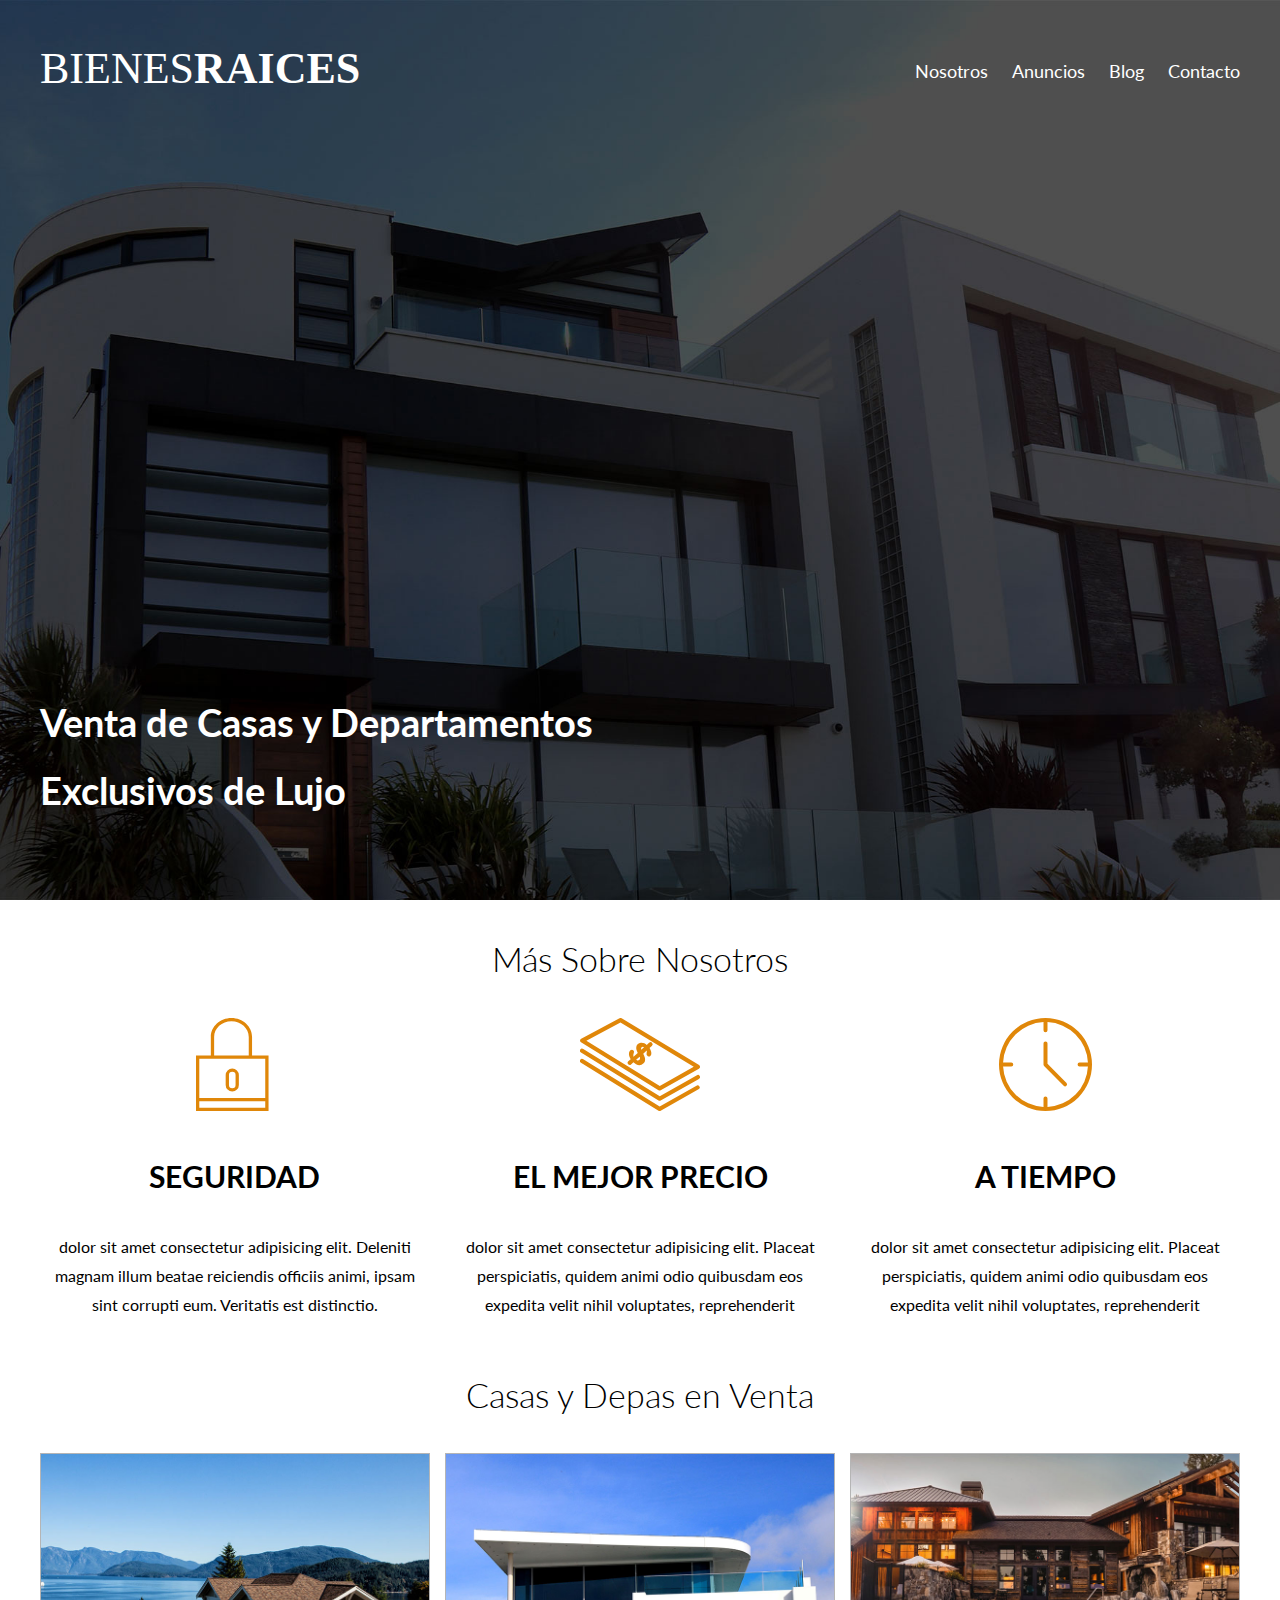
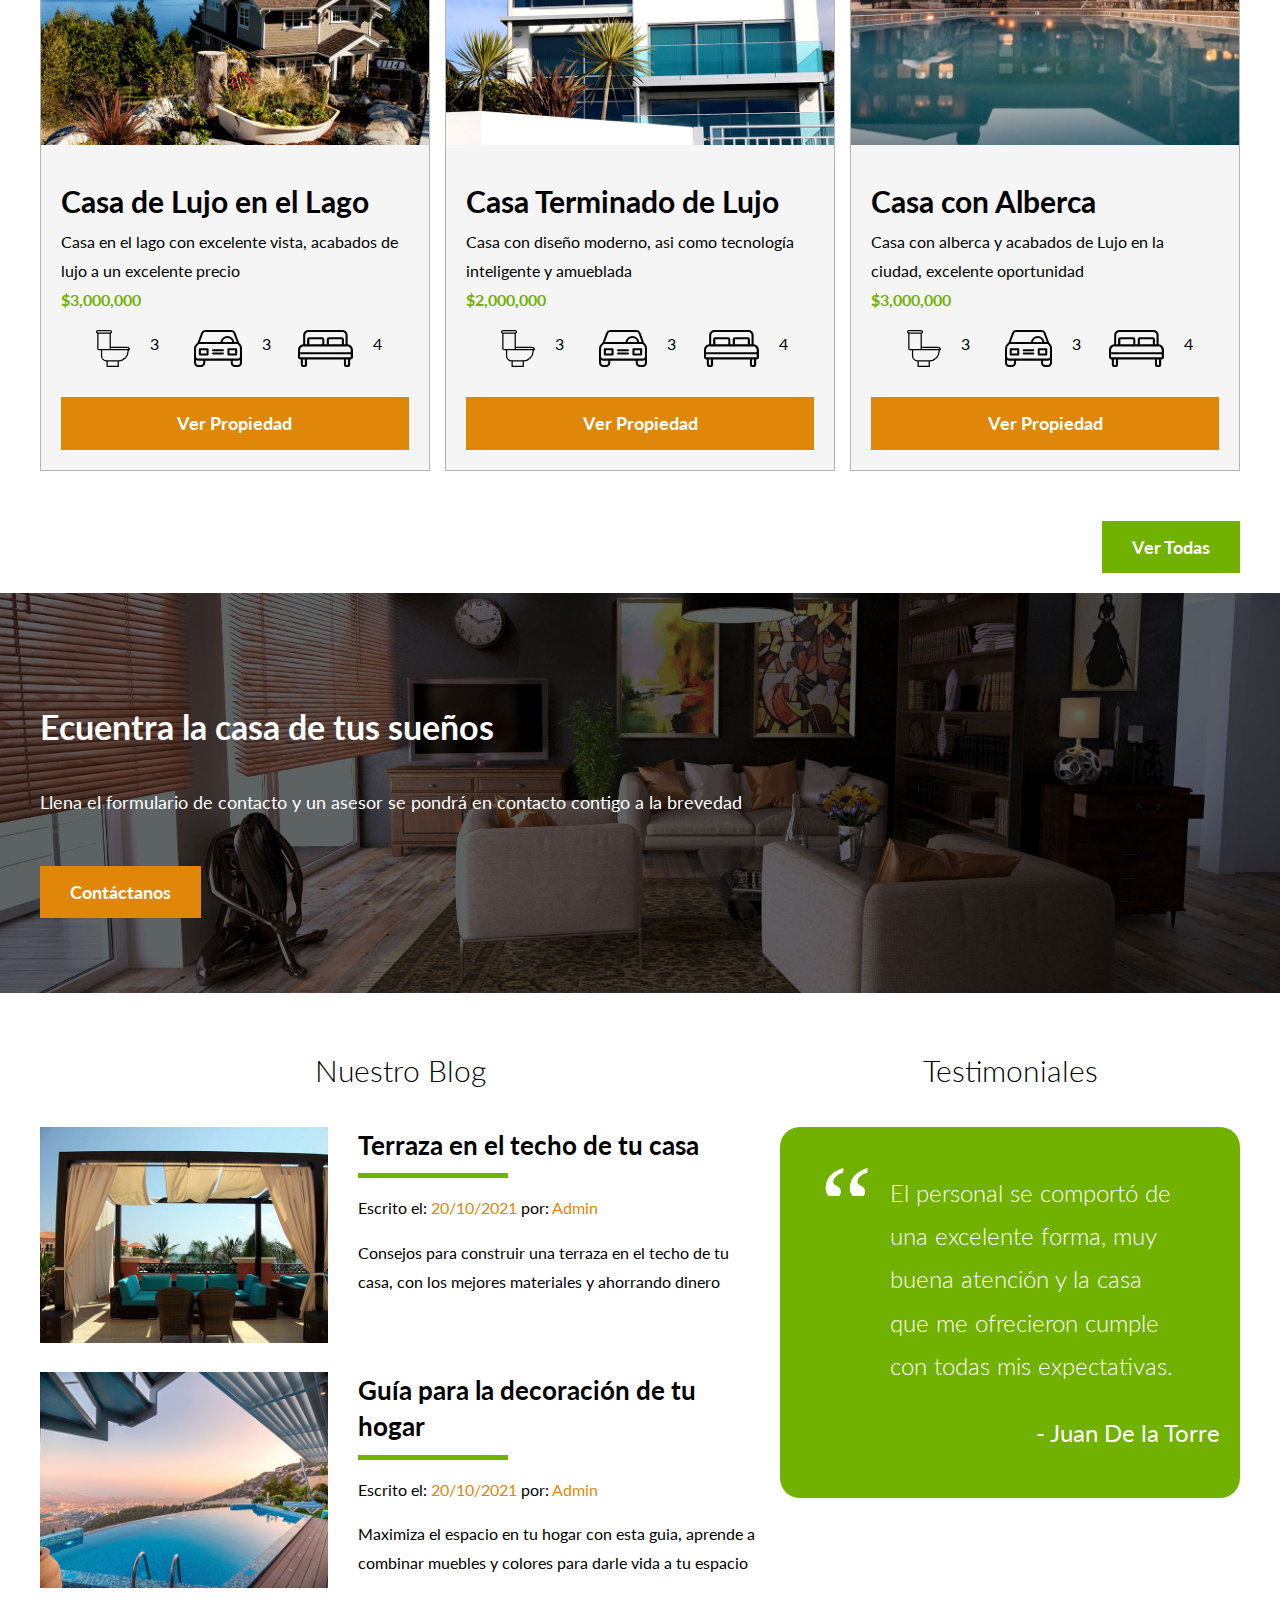
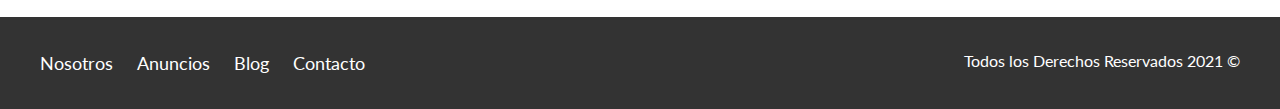
<file: index.html>
<!DOCTYPE html>
<html lang="es">
<head>
	<meta charset="UTF-8">
	<meta name="viewport" content="width=device-width, initial-scale=1.0">
	<title>Bienes Raices</title>
	<link rel="preconnect" href="https://fonts.googleapis.com">
	<link rel="preconnect" href="https://fonts.gstatic.com" crossorigin>
	<link href="https://fonts.googleapis.com/css2?family=Lato:wght@300;400;700;900&display=swap" rel="stylesheet">
	<link rel="stylesheet" href="css/normalize.css">
	<link rel="stylesheet" href="css/styles.css">
</head>
<body>
	<header class="site-header inicio">
		<div class="contenedor contenido-header">
			<div class="barra">
				<a href="/">
					<img src="img/logo.svg" alt="Logotipo de Bienes Raices">
				</a>

				<nav class="navegacion">
					<a href="nosotros.html">Nosotros</a>
					<a href="anuncios.html">Anuncios</a>
					<a href="blog.html">Blog</a>
					<a href="contacto.html">Contacto</a>
				</nav>
			</div>

			<h1>Venta de Casas y Departamentos Exclusivos de Lujo</h1>
		</div> <!-- contenedor -->
	</header>

	<section class="contenedor seccion">
		<h2 class="fw-300 centrar-texto">Más Sobre Nosotros</h2>
		<div class="iconos-nosotros">
			<div class="icono">
				<img src="img/icono1.svg" alt="Icono Seguridad">
				<h3>Seguridad</h3>
				<p>dolor sit amet consectetur adipisicing elit. Deleniti magnam illum beatae reiciendis officiis animi, ipsam sint corrupti eum. Veritatis est distinctio.</p>
			</div>
			<div class="icono">
				<img src="img/icono2.svg" alt="Icono Mejor Precio">
				<h3>El Mejor Precio</h3>
				<p>dolor sit amet consectetur adipisicing elit. Placeat perspiciatis, quidem animi odio quibusdam eos expedita velit nihil voluptates, reprehenderit </p>
			</div>
			<div class="icono">
				<img src="img/icono3.svg" alt="Icono A Tiempo">
				<h3>A Tiempo</h3>
				<p>dolor sit amet consectetur adipisicing elit. Placeat perspiciatis, quidem animi odio quibusdam eos expedita velit nihil voluptates, reprehenderit </p>
			</div>
		</div>
	</section>

	<main class="seccion contenedor">
		<h2 class="fw-300 centrar-texto">Casas y Depas en Venta</h2>
		<div class="contenedor-anuncios">
			<div class="anuncio">
				<img src="img/anuncio1.jpg" alt="Anuncio Casa en el Lago">
				<div class="contenido-anuncio">
					<h3>Casa de Lujo en el Lago</h3>
					<p>Casa en el lago con excelente vista, acabados de lujo a un excelente precio</p>
					<p class="precio">$3,000,000</p>
					<ul class="iconos-caracteristicas">
						<li>
							<img src="img/icono_wc.svg" alt="icono wc">
							<p>3</p>
						</li>
						<li>
							<img src="img/icono_estacionamiento.svg" alt="icono autos">
							<p>3</p>
						</li>
						<li>
							<img src="img/icono_dormitorio.svg" alt="icono habitaciones">
							<p>4</p>
						</li>
					</ul>


					<a href="#" class="boton boton-amarillo d-block">Ver Propiedad</a>
				</div>
			</div>

			<div class="anuncio">
				<img src="img/anuncio2.jpg" alt="Anuncio Casa de Lujo">
				<div class="contenido-anuncio">
					<h3>Casa Terminado de Lujo</h3>
					<p>Casa con diseño moderno, asi como tecnología inteligente y amueblada</p>
					<p class="precio">$2,000,000</p>
					<ul class="iconos-caracteristicas">
						<li>
							<img src="img/icono_wc.svg" alt="icono wc">
							<p>3</p>
						</li>
						<li>
							<img src="img/icono_estacionamiento.svg" alt="icono autos">
							<p>3</p>
						</li>
						<li>
							<img src="img/icono_dormitorio.svg" alt="icono habitaciones">
							<p>4</p>
						</li>
					</ul>
					<a href="#" class="boton boton-amarillo d-block">Ver Propiedad</a>
				</div>
			</div>

			<div class="anuncio">
				<img src="img/anuncio3.jpg" alt="Anuncio Casa con Alberca">
				<div class="contenido-anuncio">
					<h3>Casa con Alberca</h3>
					<p>Casa con alberca y acabados de Lujo en la ciudad, excelente oportunidad</p>
					<p class="precio">$3,000,000</p>
					<ul class="iconos-caracteristicas">
						<li>
							<img src="img/icono_wc.svg" alt="icono wc">
							<p>3</p>
						</li>
						<li>
							<img src="img/icono_estacionamiento.svg" alt="icono autos">
							<p>3</p>
						</li>
						<li>
							<img src="img/icono_dormitorio.svg" alt="icono habitaciones">
							<p>4</p>
						</li>
					</ul>
					<a href="#" class="boton boton-amarillo d-block">Ver Propiedad</a>
				</div>
			</div>
		</div>
		<div class="ver-todas">
			<a href="anuncios.htlm" class="boton boton-verde">Ver Todas</a>
		</div>
	</main>

	<section class="imagen-contacto">
		<div class="contenedor contenido-contacto">
			<h2>Ecuentra la casa de tus sueños</h2>
			<p>Llena el formulario de contacto y un asesor se pondrá en contacto contigo a la brevedad</p>
			<a href="#" class="boton boton-amarillo">Contáctanos</a>
		</div>
	</section>

	<div class="seccion-inferior contenedor seccion">
		<section class="blog">
			<h3 class="centrar-texto fw-300">Nuestro Blog</h3>

			<article class="entrada-blog">
				<div class="imagen">
					<img src="img/blog1.jpg" alt="Entrada de Blog">
				</div>
				<div class="texto-entrada">
					<a href="#">
					<h4>Terraza en el techo de tu casa</h4>
					</a>
					<p>Escrito el: <span>20/10/2021</span> por: <span>Admin</span></p>
					<p>Consejos para construir una terraza en el techo de tu casa, con los mejores materiales y ahorrando dinero</p>
				</div>
			</article>
			<article class="entrada-blog">
				<div class="imagen">
					<img src="img/blog2.jpg" alt="Entrada de Blog">
				</div>
				<div class="texto-entrada">
					<a href="#">
					<h4>Guía para la decoración de tu hogar</h4>
					</a>
					<p>Escrito el: <span>20/10/2021</span> por: <span>Admin</span></p>
					<p>Maximiza el espacio en tu hogar con esta guia, aprende a combinar muebles y colores para darle vida a tu espacio</p>
				</div>
			</article>
		</section>

		<section class="testimoniales">
			<h3 class="centrar-texto fw-300">Testimoniales</h3>
			<div class="testimonial">
				<blockquote>
					El personal se comportó de una excelente forma, muy buena atención y la casa que me ofrecieron cumple con todas mis expectativas.
				</blockquote>
				<p>- Juan De la Torre</p>
			</div>
		</section>
	</div>

	<footer class="site-footer seccion">
		<div class="contenedor contenedor-footer">
			<nav class="navegacion">
				<a href="nosotros.html">Nosotros</a>
				<a href="anuncios.html">Anuncios</a>
				<a href="blog.html">Blog</a>
				<a href="contacto.html">Contacto</a>
			</nav>
			<p class="copyright">Todos los Derechos Reservados 2021 &copy;</p>
		</div>
	</footer>
</body>
</html>
</file>
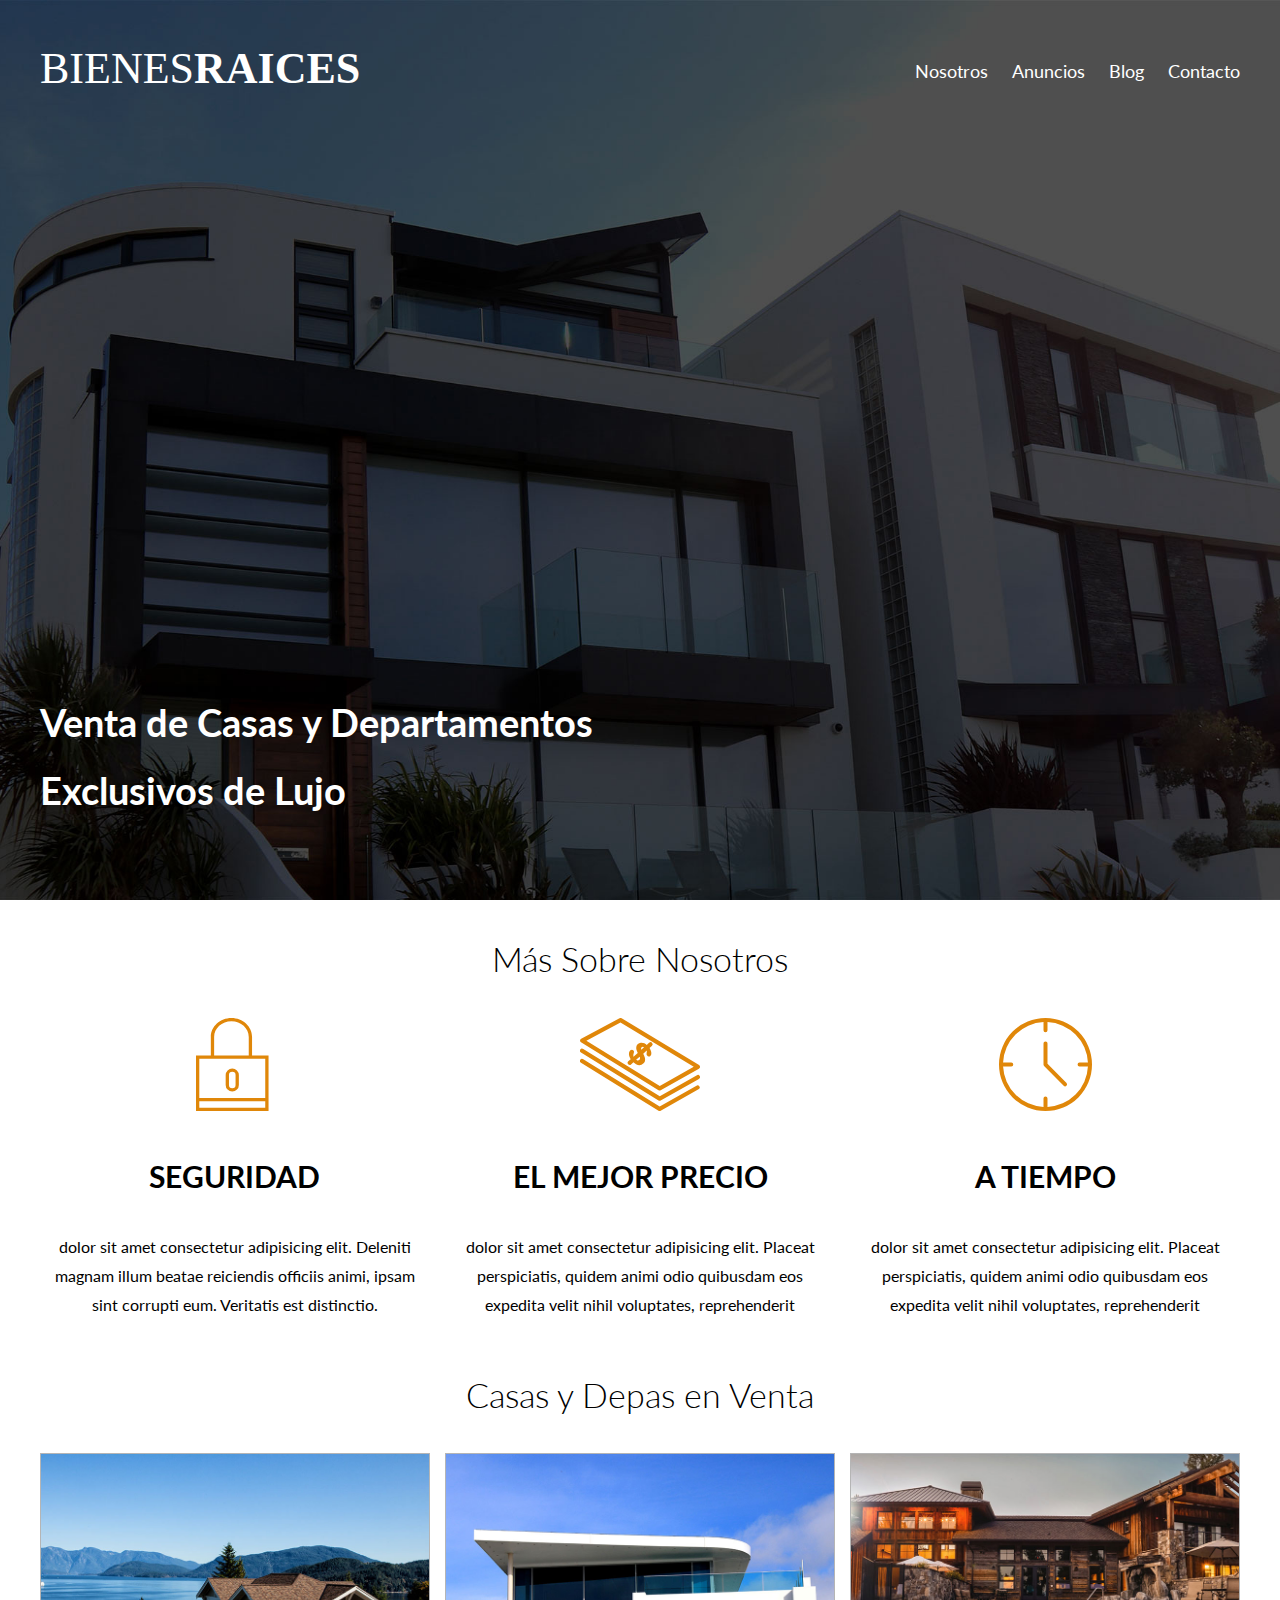
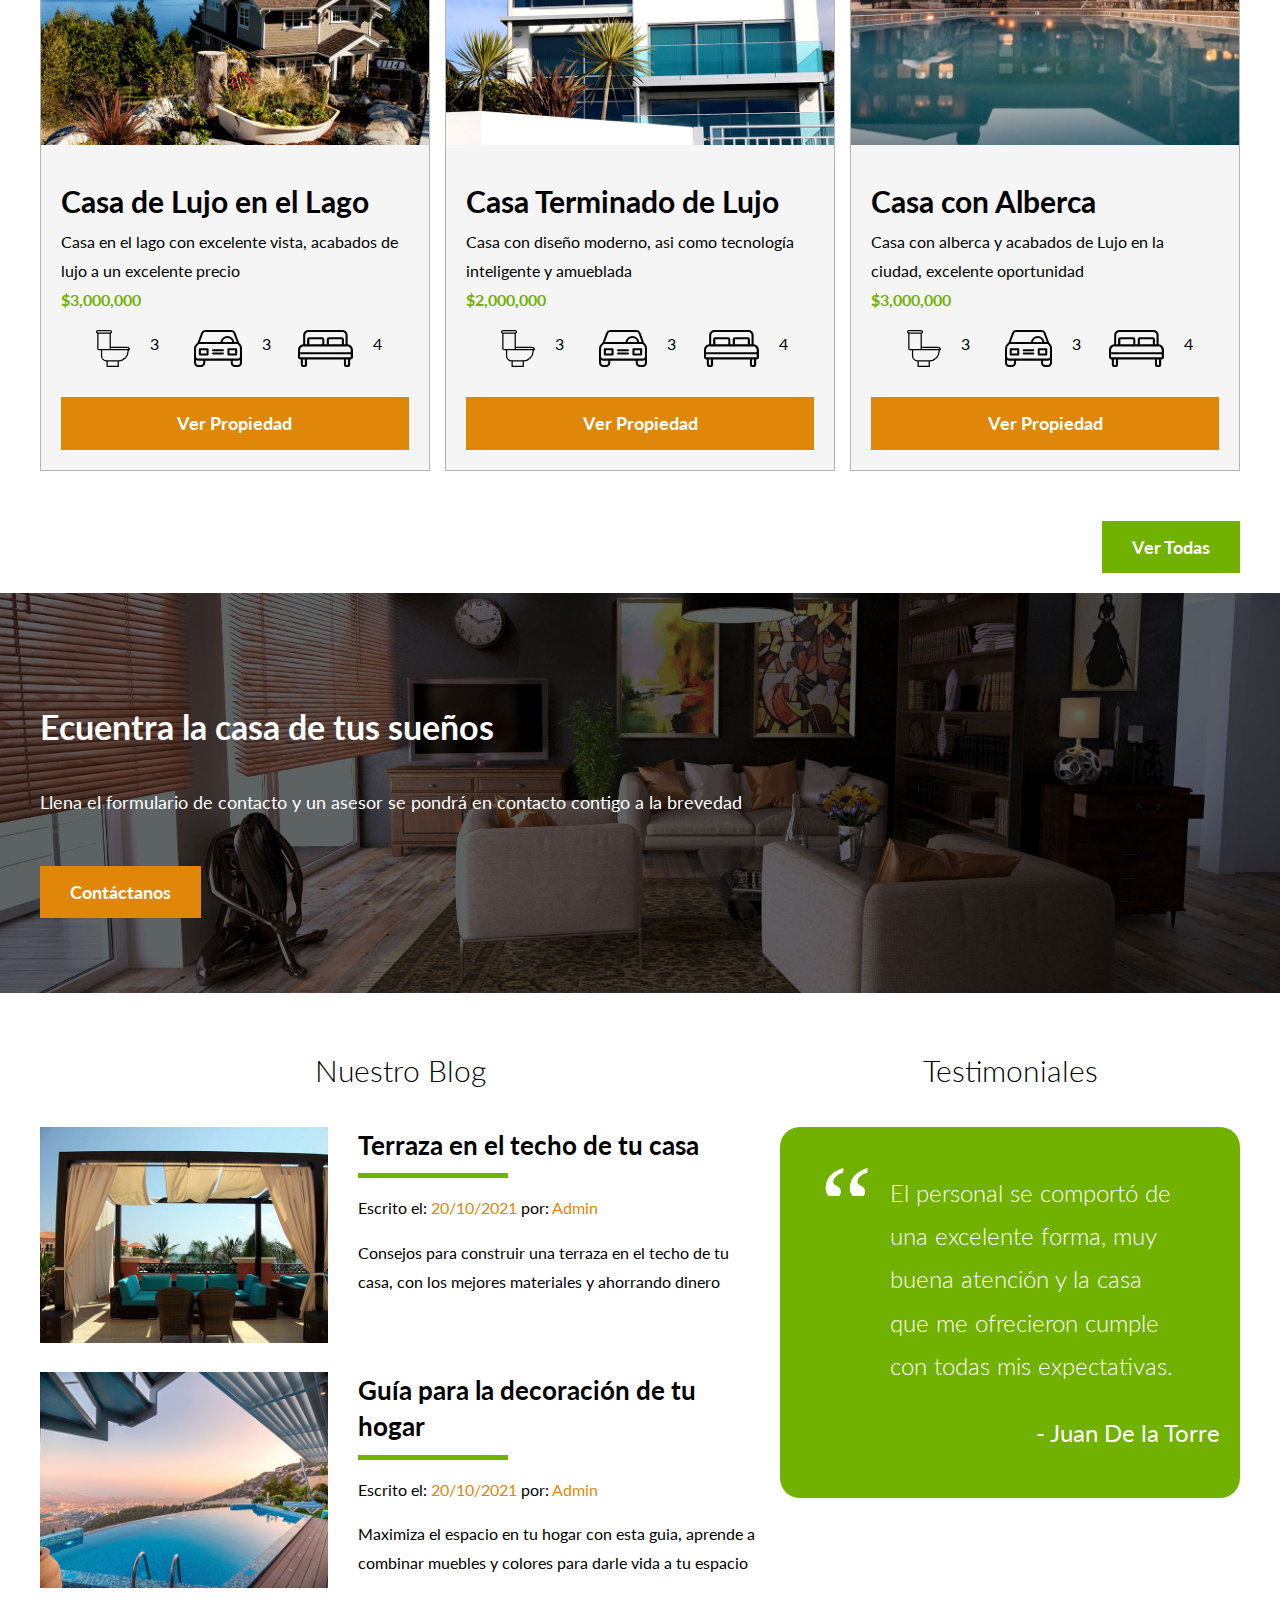
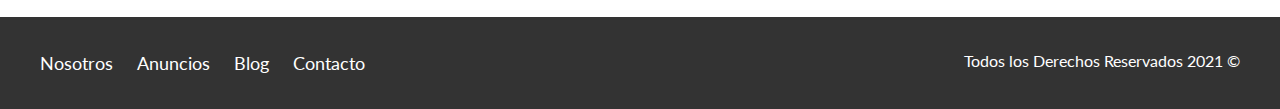
<file: Bienes Raices/index.html>
<!DOCTYPE html>
<html lang="es">
<head>
	<meta charset="UTF-8">
	<meta name="viewport" content="width=device-width, initial-scale=1.0">
	<title>Bienes Raices</title>
	<link rel="preconnect" href="https://fonts.googleapis.com">
	<link rel="preconnect" href="https://fonts.gstatic.com" crossorigin>
	<link href="https://fonts.googleapis.com/css2?family=Lato:wght@300;400;700;900&display=swap" rel="stylesheet">
	<link rel="stylesheet" href="css/normalize.css">
	<link rel="stylesheet" href="css/styles.css">
</head>
<body>
	<header class="site-header inicio">
		<div class="contenedor contenido-header">
			<div class="barra">
				<a href="/">
					<img src="img/logo.svg" alt="Logotipo de Bienes Raices">
				</a>

				<nav class="navegacion">
					<a href="nosotros.html">Nosotros</a>
					<a href="anuncios.html">Anuncios</a>
					<a href="blog.html">Blog</a>
					<a href="contacto.html">Contacto</a>
				</nav>
			</div>

			<h1>Venta de Casas y Departamentos Exclusivos de Lujo</h1>
		</div> <!-- contenedor -->
	</header>

	<section class="contenedor seccion">
		<h2 class="fw-300 centrar-texto">Más Sobre Nosotros</h2>
		<div class="iconos-nosotros">
			<div class="icono">
				<img src="img/icono1.svg" alt="Icono Seguridad">
				<h3>Seguridad</h3>
				<p>dolor sit amet consectetur adipisicing elit. Deleniti magnam illum beatae reiciendis officiis animi, ipsam sint corrupti eum. Veritatis est distinctio.</p>
			</div>
			<div class="icono">
				<img src="img/icono2.svg" alt="Icono Mejor Precio">
				<h3>El Mejor Precio</h3>
				<p>dolor sit amet consectetur adipisicing elit. Placeat perspiciatis, quidem animi odio quibusdam eos expedita velit nihil voluptates, reprehenderit </p>
			</div>
			<div class="icono">
				<img src="img/icono3.svg" alt="Icono A Tiempo">
				<h3>A Tiempo</h3>
				<p>dolor sit amet consectetur adipisicing elit. Placeat perspiciatis, quidem animi odio quibusdam eos expedita velit nihil voluptates, reprehenderit </p>
			</div>
		</div>
	</section>

	<main class="seccion contenedor">
		<h2 class="fw-300 centrar-texto">Casas y Depas en Venta</h2>
		<div class="contenedor-anuncios">
			<div class="anuncio">
				<img src="img/anuncio1.jpg" alt="Anuncio Casa en el Lago">
				<div class="contenido-anuncio">
					<h3>Casa de Lujo en el Lago</h3>
					<p>Casa en el lago con excelente vista, acabados de lujo a un excelente precio</p>
					<p class="precio">$3,000,000</p>
					<ul class="iconos-caracteristicas">
						<li>
							<img src="img/icono_wc.svg" alt="icono wc">
							<p>3</p>
						</li>
						<li>
							<img src="img/icono_estacionamiento.svg" alt="icono autos">
							<p>3</p>
						</li>
						<li>
							<img src="img/icono_dormitorio.svg" alt="icono habitaciones">
							<p>4</p>
						</li>
					</ul>


					<a href="#" class="boton boton-amarillo d-block">Ver Propiedad</a>
				</div>
			</div>

			<div class="anuncio">
				<img src="img/anuncio2.jpg" alt="Anuncio Casa de Lujo">
				<div class="contenido-anuncio">
					<h3>Casa Terminado de Lujo</h3>
					<p>Casa con diseño moderno, asi como tecnología inteligente y amueblada</p>
					<p class="precio">$2,000,000</p>
					<ul class="iconos-caracteristicas">
						<li>
							<img src="img/icono_wc.svg" alt="icono wc">
							<p>3</p>
						</li>
						<li>
							<img src="img/icono_estacionamiento.svg" alt="icono autos">
							<p>3</p>
						</li>
						<li>
							<img src="img/icono_dormitorio.svg" alt="icono habitaciones">
							<p>4</p>
						</li>
					</ul>
					<a href="#" class="boton boton-amarillo d-block">Ver Propiedad</a>
				</div>
			</div>

			<div class="anuncio">
				<img src="img/anuncio3.jpg" alt="Anuncio Casa con Alberca">
				<div class="contenido-anuncio">
					<h3>Casa con Alberca</h3>
					<p>Casa con alberca y acabados de Lujo en la ciudad, excelente oportunidad</p>
					<p class="precio">$3,000,000</p>
					<ul class="iconos-caracteristicas">
						<li>
							<img src="img/icono_wc.svg" alt="icono wc">
							<p>3</p>
						</li>
						<li>
							<img src="img/icono_estacionamiento.svg" alt="icono autos">
							<p>3</p>
						</li>
						<li>
							<img src="img/icono_dormitorio.svg" alt="icono habitaciones">
							<p>4</p>
						</li>
					</ul>
					<a href="#" class="boton boton-amarillo d-block">Ver Propiedad</a>
				</div>
			</div>
		</div>
		<div class="ver-todas">
			<a href="anuncios.htlm" class="boton boton-verde">Ver Todas</a>
		</div>
	</main>

	<section class="imagen-contacto">
		<div class="contenedor contenido-contacto">
			<h2>Ecuentra la casa de tus sueños</h2>
			<p>Llena el formulario de contacto y un asesor se pondrá en contacto contigo a la brevedad</p>
			<a href="#" class="boton boton-amarillo">Contáctanos</a>
		</div>
	</section>

	<div class="seccion-inferior contenedor seccion">
		<section class="blog">
			<h3 class="centrar-texto fw-300">Nuestro Blog</h3>

			<article class="entrada-blog">
				<div class="imagen">
					<img src="img/blog1.jpg" alt="Entrada de Blog">
				</div>
				<div class="texto-entrada">
					<a href="#">
					<h4>Terraza en el techo de tu casa</h4>
					</a>
					<p>Escrito el: <span>20/10/2021</span> por: <span>Admin</span></p>
					<p>Consejos para construir una terraza en el techo de tu casa, con los mejores materiales y ahorrando dinero</p>
				</div>
			</article>
			<article class="entrada-blog">
				<div class="imagen">
					<img src="img/blog2.jpg" alt="Entrada de Blog">
				</div>
				<div class="texto-entrada">
					<a href="#">
					<h4>Guía para la decoración de tu hogar</h4>
					</a>
					<p>Escrito el: <span>20/10/2021</span> por: <span>Admin</span></p>
					<p>Maximiza el espacio en tu hogar con esta guia, aprende a combinar muebles y colores para darle vida a tu espacio</p>
				</div>
			</article>
		</section>

		<section class="testimoniales">
			<h3 class="centrar-texto fw-300">Testimoniales</h3>
			<div class="testimonial">
				<blockquote>
					El personal se comportó de una excelente forma, muy buena atención y la casa que me ofrecieron cumple con todas mis expectativas.
				</blockquote>
				<p>- Juan De la Torre</p>
			</div>
		</section>
	</div>

	<footer class="site-footer seccion">
		<div class="contenedor contenedor-footer">
			<nav class="navegacion">
				<a href="nosotros.html">Nosotros</a>
				<a href="anuncios.html">Anuncios</a>
				<a href="blog.html">Blog</a>
				<a href="contacto.html">Contacto</a>
			</nav>
			<p class="copyright">Todos los Derechos Reservados 2021 &copy;</p>
		</div>
	</footer>
</body>
</html>
</file>
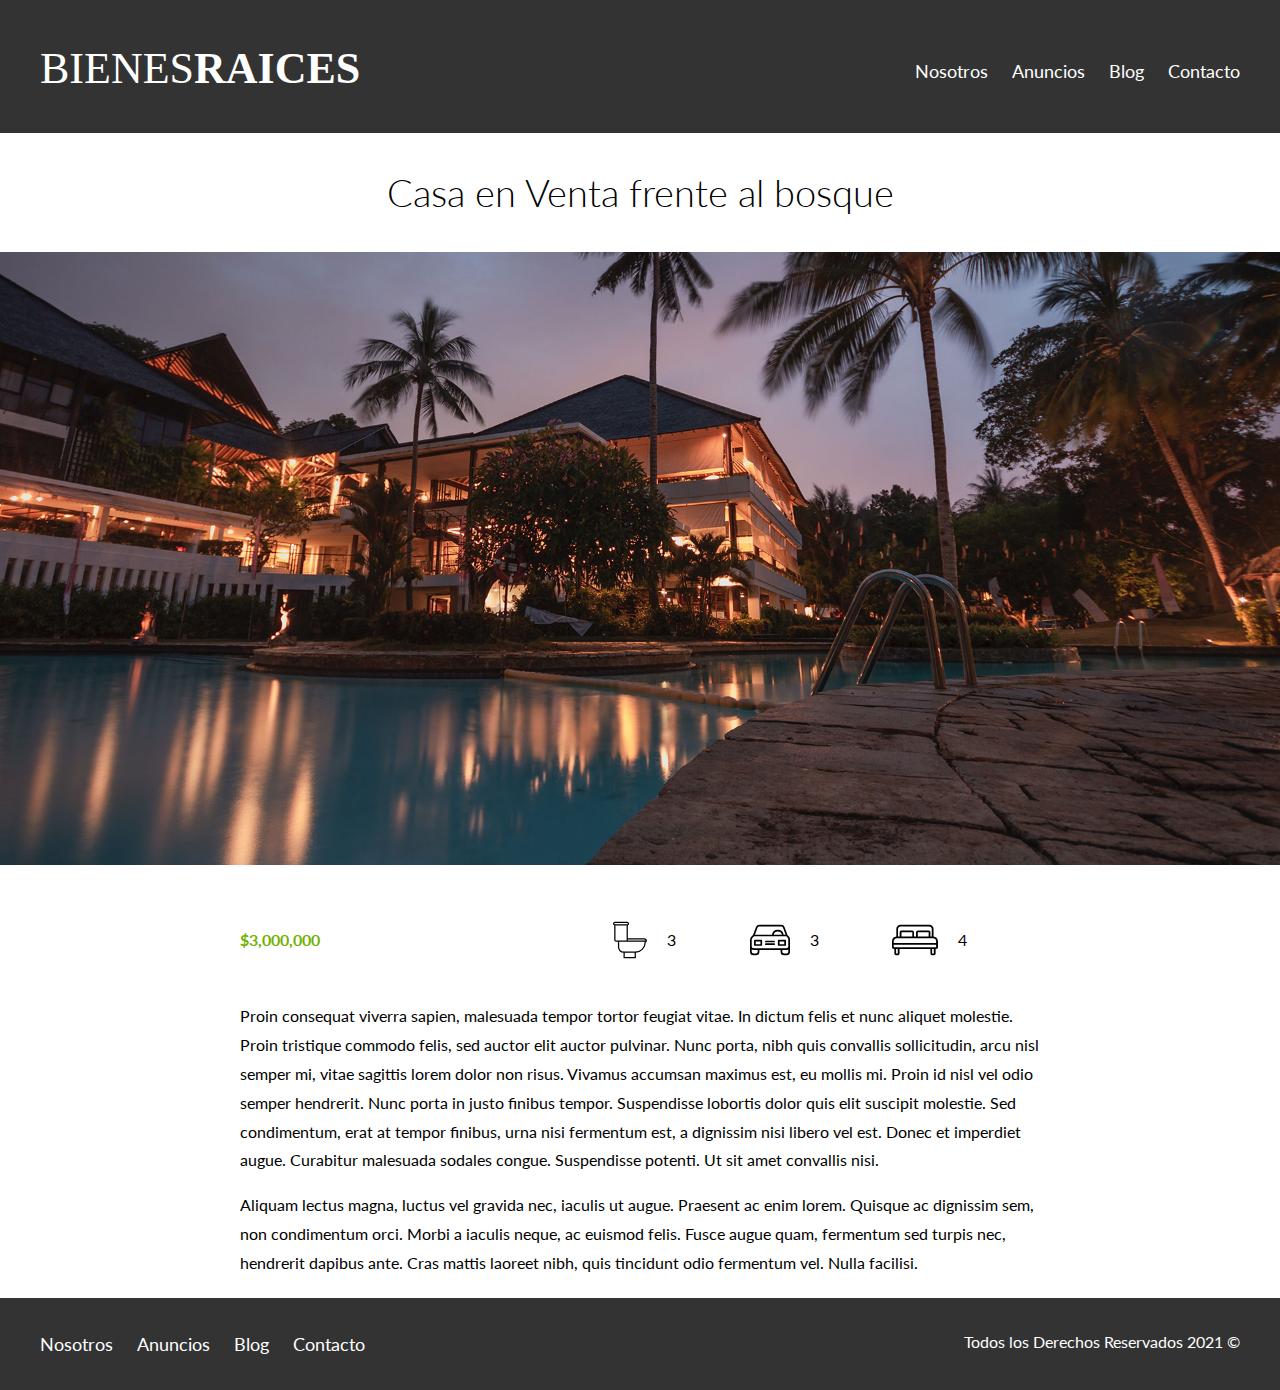
<file: anuncio.html>
<!DOCTYPE html>
<html lang="es">
<head>
	<meta charset="UTF-8">
	<meta name="viewport" content="width=device-width, initial-scale=1.0">
	<title>Bienes Raices</title>
	<link rel="preconnect" href="https://fonts.googleapis.com">
	<link rel="preconnect" href="https://fonts.gstatic.com" crossorigin>
	<link href="https://fonts.googleapis.com/css2?family=Lato:wght@300;400;700;900&display=swap" rel="stylesheet">
	<link rel="stylesheet" href="css/normalize.css">
	<link rel="stylesheet" href="css/styles.css">
</head>
<body>
	<header class="site-header">
		<div class="contenedor contenido-header">
			<div class="barra">
				<a href="/">
					<img src="img/logo.svg" alt="Logotipo de Bienes Raices">
				</a>

				<nav class="navegacion">
					<a href="nosotros.html">Nosotros</a>
					<a href="anuncios.html">Anuncios</a>
					<a href="blog.html">Blog</a>
					<a href="contacto.html">Contacto</a>
				</nav>
			</div>

			
		</div> <!-- contenedor -->
	</header>

<h1 class="fw-300 centrar-texto">Casa en Venta frente al bosque</h1>
<img src="img/destacada.jpg" alt="Imagen Anuncio">

<main class="contenedor seccion contenido-centrado">
        <div class="resumen-propiedad">
            <p class="precio">$3,000,000</p>
            <ul class="iconos-caracteristicas">
                <li>
                    <img src="img/icono_wc.svg" alt="icono wc">
                    <p>3</p>
                </li>
                <li>
                    <img src="img/icono_estacionamiento.svg" alt="icono autos">
                    <p>3</p>
                </li>
                <li>
                    <img src="img/icono_dormitorio.svg" alt="icono habitaciones">
                    <p>4</p>
                </li>
            </ul>
        </div><!--.resumen-propiedad-->

        <p>Proin consequat viverra sapien, malesuada tempor tortor feugiat vitae. In dictum felis et nunc aliquet molestie. Proin tristique commodo felis, sed auctor elit auctor pulvinar. Nunc porta, nibh quis convallis sollicitudin, arcu nisl semper mi, vitae sagittis lorem dolor non risus. Vivamus accumsan maximus est, eu mollis mi. Proin id nisl vel odio semper hendrerit. Nunc porta in justo finibus tempor. Suspendisse lobortis dolor quis elit suscipit molestie. Sed condimentum, erat at tempor finibus, urna nisi fermentum est, a dignissim nisi libero vel est. Donec et imperdiet augue. Curabitur malesuada sodales congue. Suspendisse potenti. Ut sit amet convallis nisi.</p>

        <p>Aliquam lectus magna, luctus vel gravida nec, iaculis ut augue. Praesent ac enim lorem. Quisque ac dignissim sem, non condimentum orci. Morbi a iaculis neque, ac euismod felis. Fusce augue quam, fermentum sed turpis nec, hendrerit dapibus ante. Cras mattis laoreet nibh, quis tincidunt odio fermentum vel. Nulla facilisi.</p>
    </main>

	<footer class="site-footer seccion">
		<div class="contenedor contenedor-footer">
			<nav class="navegacion">
				<a href="nosotros.html">Nosotros</a>
				<a href="anuncios.html">Anuncios</a>
				<a href="blog.html">Blog</a>
				<a href="contacto.html">Contacto</a>
			</nav>
			<p class="copyright">Todos los Derechos Reservados 2021 &copy;</p>
		</div>
	</footer>
</body>
</html>
</file>
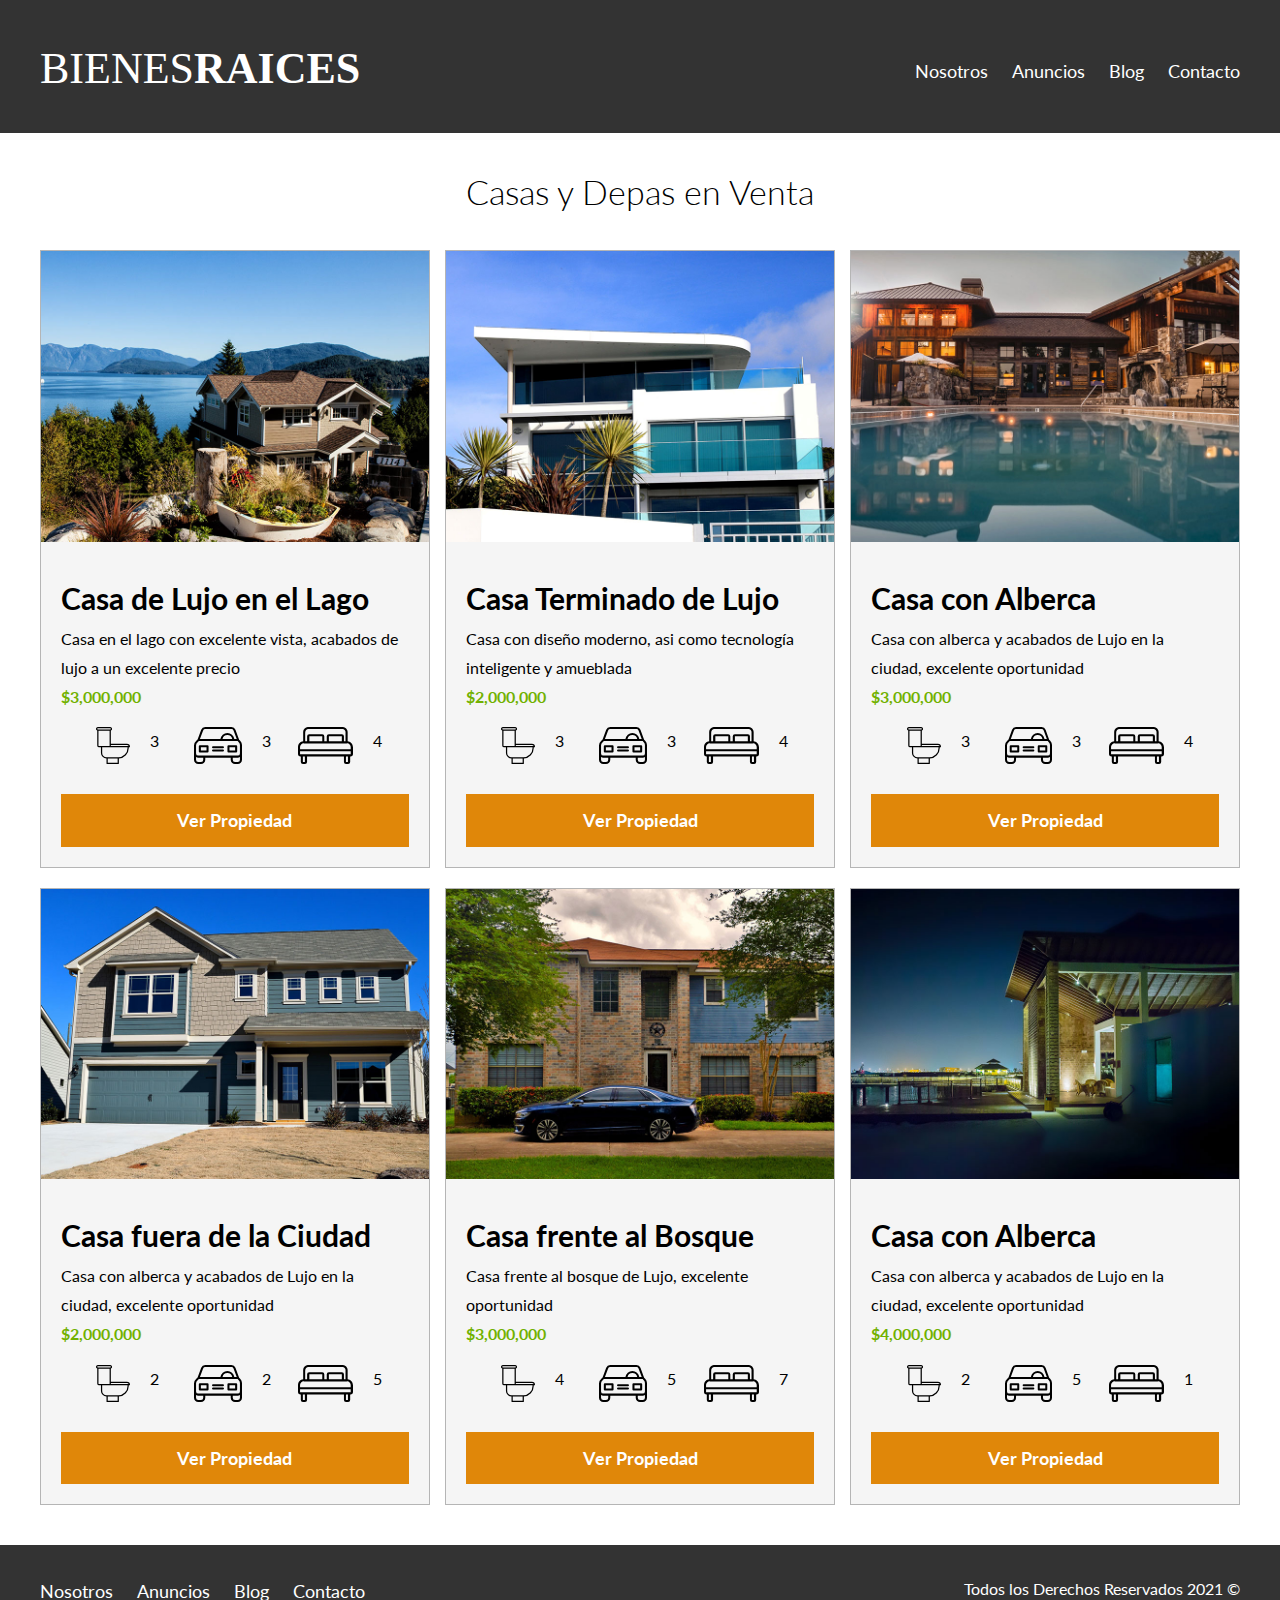
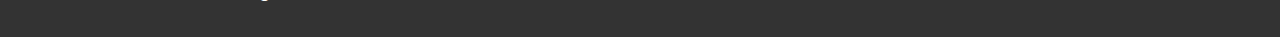
<file: anuncios.html>
<!DOCTYPE html>
<html lang="es">
<head>
	<meta charset="UTF-8">
	<meta name="viewport" content="width=device-width, initial-scale=1.0">
	<title>Bienes Raices</title>
	<link rel="preconnect" href="https://fonts.googleapis.com">
	<link rel="preconnect" href="https://fonts.gstatic.com" crossorigin>
	<link href="https://fonts.googleapis.com/css2?family=Lato:wght@300;400;700;900&display=swap" rel="stylesheet">
	<link rel="stylesheet" href="css/normalize.css">
	<link rel="stylesheet" href="css/styles.css">
</head>
<body>
	<header class="site-header">
		<div class="contenedor contenido-header">
			<div class="barra">
				<a href="/">
					<img src="img/logo.svg" alt="Logotipo de Bienes Raices">
				</a>

				<nav class="navegacion">
					<a href="nosotros.html">Nosotros</a>
					<a href="anuncios.html">Anuncios</a>
					<a href="blog.html">Blog</a>
					<a href="contacto.html">Contacto</a>
				</nav>
			</div>

			
		</div> <!-- contenedor -->
	</header>

<main class="seccion contenedor">
		<h2 class="fw-300 centrar-texto">Casas y Depas en Venta</h2>
		<div class="contenedor-anuncios">
			<div class="anuncio">
				<img src="img/anuncio1.jpg" alt="Anuncio Casa en el Lago">
				<div class="contenido-anuncio">
					<h3>Casa de Lujo en el Lago</h3>
					<p>Casa en el lago con excelente vista, acabados de lujo a un excelente precio</p>
					<p class="precio">$3,000,000</p>
					<ul class="iconos-caracteristicas">
						<li>
							<img src="img/icono_wc.svg" alt="icono wc">
							<p>3</p>
						</li>
						<li>
							<img src="img/icono_estacionamiento.svg" alt="icono autos">
							<p>3</p>
						</li>
						<li>
							<img src="img/icono_dormitorio.svg" alt="icono habitaciones">
							<p>4</p>
						</li>
					</ul>


					<a href="anuncio.html" class="boton boton-amarillo d-block">Ver Propiedad</a>
				</div>
			</div>

			<div class="anuncio">
				<img src="img/anuncio2.jpg" alt="Anuncio Casa de Lujo">
				<div class="contenido-anuncio">
					<h3>Casa Terminado de Lujo</h3>
					<p>Casa con diseño moderno, asi como tecnología inteligente y amueblada</p>
					<p class="precio">$2,000,000</p>
					<ul class="iconos-caracteristicas">
						<li>
							<img src="img/icono_wc.svg" alt="icono wc">
							<p>3</p>
						</li>
						<li>
							<img src="img/icono_estacionamiento.svg" alt="icono autos">
							<p>3</p>
						</li>
						<li>
							<img src="img/icono_dormitorio.svg" alt="icono habitaciones">
							<p>4</p>
						</li>
					</ul>
					<a href="anuncio.html" class="boton boton-amarillo d-block">Ver Propiedad</a>
				</div>
			</div>

			<div class="anuncio">
				<img src="img/anuncio3.jpg" alt="Anuncio Casa con Alberca">
				<div class="contenido-anuncio">
					<h3>Casa con Alberca</h3>
					<p>Casa con alberca y acabados de Lujo en la ciudad, excelente oportunidad</p>
					<p class="precio">$3,000,000</p>
					<ul class="iconos-caracteristicas">
						<li>
							<img src="img/icono_wc.svg" alt="icono wc">
							<p>3</p>
						</li>
						<li>
							<img src="img/icono_estacionamiento.svg" alt="icono autos">
							<p>3</p>
						</li>
						<li>
							<img src="img/icono_dormitorio.svg" alt="icono habitaciones">
							<p>4</p>
						</li>
					</ul>
					<a href="anuncio.html" class="boton boton-amarillo d-block">Ver Propiedad</a>
				</div> <!-- Contenido Anuncio -->
			</div> <!-- Anuncio -->

			<div class="anuncio">
				<img src="img/anuncio4.jpg" alt="Anuncio Casa de Lujo">
				<div class="contenido-anuncio">
					<h3>Casa fuera de la Ciudad</h3>
					<p>Casa con alberca y acabados de Lujo en la ciudad, excelente oportunidad</p>
					<p class="precio">$2,000,000</p>
					<ul class="iconos-caracteristicas">
						<li>
							<img src="img/icono_wc.svg" alt="icono wc">
							<p>2</p>
						</li>
						<li>
							<img src="img/icono_estacionamiento.svg" alt="icono autos">
							<p>2</p>
						</li>
						<li>
							<img src="img/icono_dormitorio.svg" alt="icono habitaciones">
							<p>5</p>
						</li>
					</ul>
					<a href="anuncio.html" class="boton boton-amarillo d-block">Ver Propiedad</a>
				</div> <!-- Contenido Anuncio -->
			</div> <!-- Anuncio -->

			<div class="anuncio">
				<img src="img/anuncio5.jpg" alt="Anuncio Casa con Alberca">
				<div class="contenido-anuncio">
					<h3>Casa frente al Bosque</h3>
					<p>Casa frente al bosque de Lujo, excelente oportunidad</p>
					<p class="precio">$3,000,000</p>
					<ul class="iconos-caracteristicas">
						<li>
							<img src="img/icono_wc.svg" alt="icono wc">
							<p>4</p>
						</li>
						<li>
							<img src="img/icono_estacionamiento.svg" alt="icono autos">
							<p>5</p>
						</li>
						<li>
							<img src="img/icono_dormitorio.svg" alt="icono habitaciones">
							<p>7</p>
						</li>
					</ul>
					<a href="anuncio.html" class="boton boton-amarillo d-block">Ver Propiedad</a>
				</div> <!-- Contenido Anuncio -->
			</div> <!-- Anuncio -->

			<div class="anuncio">
				<img src="img/anuncio6.jpg" alt="Anuncio Casa con Alberca">
				<div class="contenido-anuncio">
					<h3>Casa con Alberca</h3>
					<p>Casa con alberca y acabados de Lujo en la ciudad, excelente oportunidad</p>
					<p class="precio">$4,000,000</p>
					<ul class="iconos-caracteristicas">
						<li>
							<img src="img/icono_wc.svg" alt="icono wc">
							<p>2</p>
						</li>
						<li>
							<img src="img/icono_estacionamiento.svg" alt="icono autos">
							<p>5</p>
						</li>
						<li>
							<img src="img/icono_dormitorio.svg" alt="icono habitaciones">
							<p>1</p>
						</li>
					</ul>
					<a href="anuncio.html" class="boton boton-amarillo d-block">Ver Propiedad</a>
				</div> <!-- Contenido Anuncio -->
			</div> <!-- Anuncio -->
		</div> <!-- Contendedor Anuncios -->
	</main>

	<footer class="site-footer seccion">
		<div class="contenedor contenedor-footer">
			<nav class="navegacion">
				<a href="nosotros.html">Nosotros</a>
				<a href="anuncios.html">Anuncios</a>
				<a href="blog.html">Blog</a>
				<a href="contacto.html">Contacto</a>
			</nav>
			<p class="copyright">Todos los Derechos Reservados 2021 &copy;</p>
		</div>
	</footer>
</body>
</html>
</file>
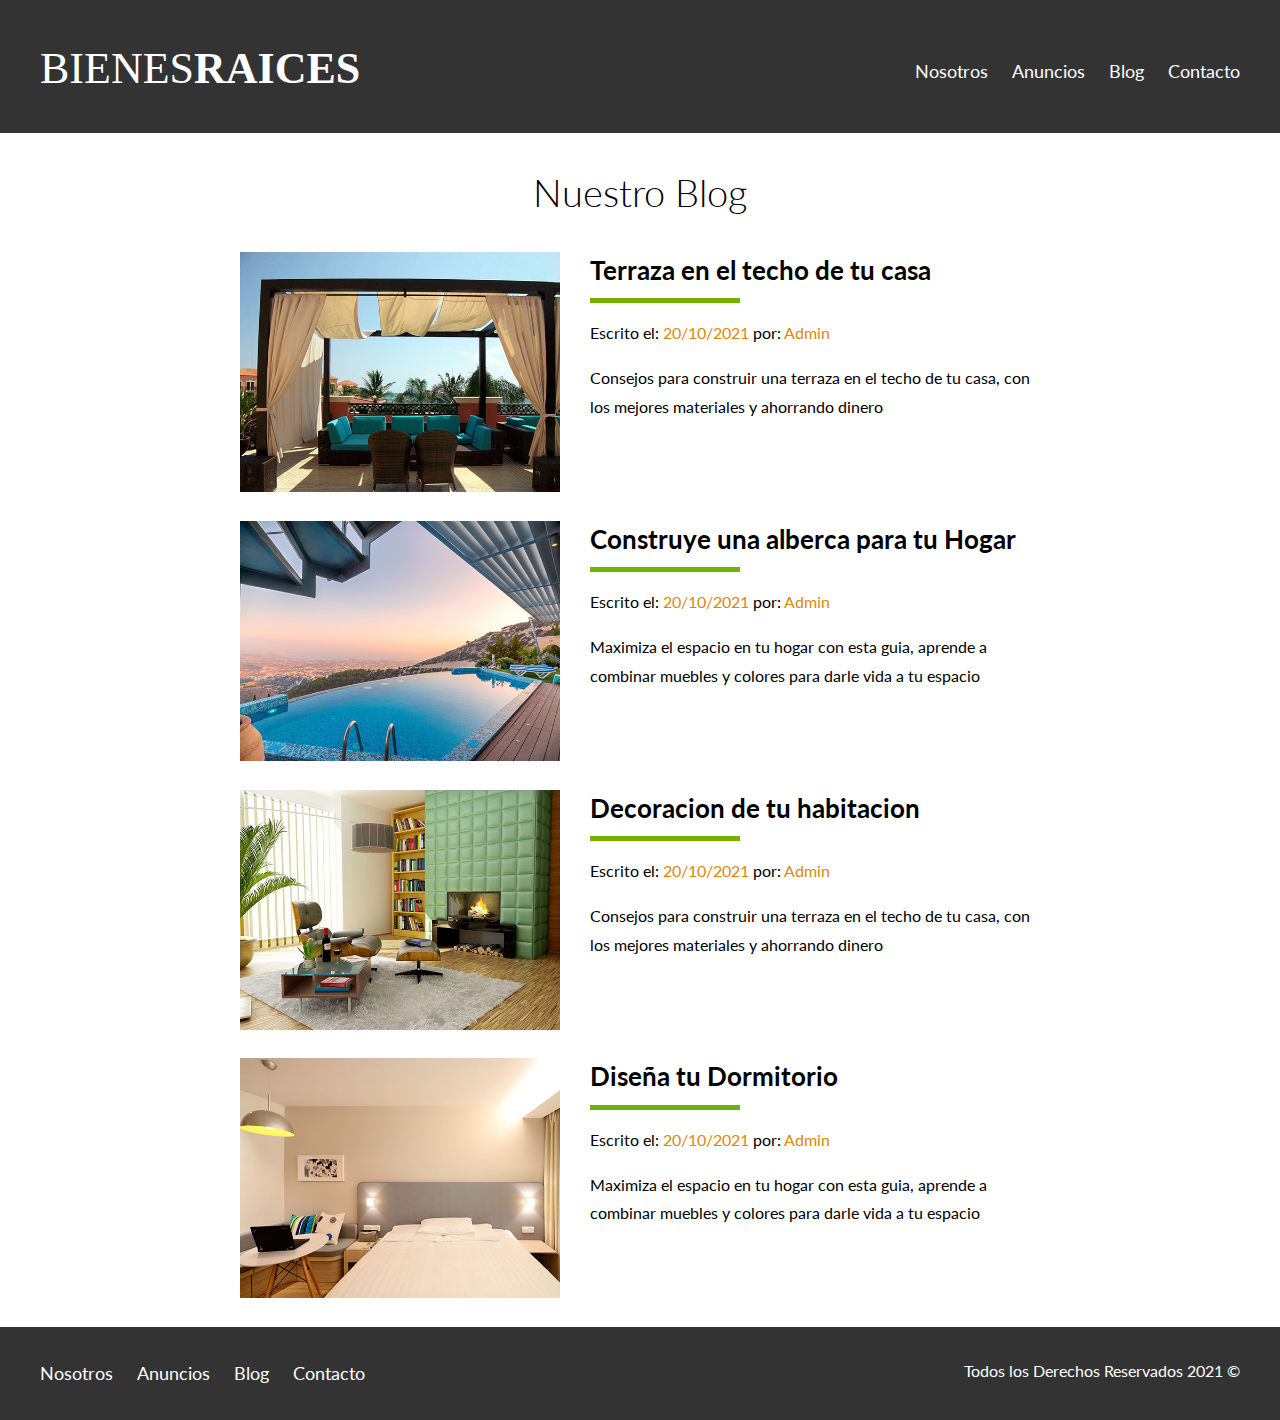
<file: blog.html>
<!DOCTYPE html>
<html lang="es">
<head>
	<meta charset="UTF-8">
	<meta name="viewport" content="width=device-width, initial-scale=1.0">
	<title>Bienes Raices</title>
	<link rel="preconnect" href="https://fonts.googleapis.com">
	<link rel="preconnect" href="https://fonts.gstatic.com" crossorigin>
	<link href="https://fonts.googleapis.com/css2?family=Lato:wght@300;400;700;900&display=swap" rel="stylesheet">
	<link rel="stylesheet" href="css/normalize.css">
	<link rel="stylesheet" href="css/styles.css">
</head>
<body>
	<header class="site-header">
		<div class="contenedor contenido-header">
			<div class="barra">
				<a href="/">
					<img src="img/logo.svg" alt="Logotipo de Bienes Raices">
				</a>

				<nav class="navegacion">
					<a href="nosotros.html">Nosotros</a>
					<a href="anuncios.html">Anuncios</a>
					<a href="blog.html">Blog</a>
					<a href="contacto.html">Contacto</a>
				</nav>
			</div>

			
		</div> <!-- contenedor -->
	</header>



	<main class="contenedor seccion contenido-centrado">
		<h1 class="fw-300 centrar-texto">Nuestro Blog</h1>

		<article class="entrada-blog">
				<div class="imagen">
					<img src="img/blog1.jpg" alt="Entrada de Blog">
				</div>
				<div class="texto-entrada">
					<a href="entrada.html">
					<h4>Terraza en el techo de tu casa</h4>
					</a>
					<p>Escrito el: <span>20/10/2021</span> por: <span>Admin</span></p>
					<p>Consejos para construir una terraza en el techo de tu casa, con los mejores materiales y ahorrando dinero</p>
				</div>
			</article>
			<article class="entrada-blog">
				<div class="imagen">
					<img src="img/blog2.jpg" alt="Entrada de Blog">
				</div>
				<div class="texto-entrada">
					<a href="entrada.html">
					<h4>Construye una alberca para tu Hogar</h4>
					</a>
					<p>Escrito el: <span>20/10/2021</span> por: <span>Admin</span></p>
					<p>Maximiza el espacio en tu hogar con esta guia, aprende a combinar muebles y colores para darle vida a tu espacio</p>
				</div>
			</article>
			<article class="entrada-blog">
				<div class="imagen">
					<img src="img/blog3.jpg" alt="Entrada de Blog">
				</div>
				<div class="texto-entrada">
					<a href="entrada.html">
					<h4>Decoracion de tu habitacion</h4>
					</a>
					<p>Escrito el: <span>20/10/2021</span> por: <span>Admin</span></p>
					<p>Consejos para construir una terraza en el techo de tu casa, con los mejores materiales y ahorrando dinero</p>
				</div>
			</article>
			<article class="entrada-blog">
				<div class="imagen">
					<img src="img/blog4.jpg" alt="Entrada de Blog">
				</div>
				<div class="texto-entrada">
					<a href="entrada.html">
					<h4>Diseña tu Dormitorio</h4>
					</a>
					<p>Escrito el: <span>20/10/2021</span> por: <span>Admin</span></p>
					<p>Maximiza el espacio en tu hogar con esta guia, aprende a combinar muebles y colores para darle vida a tu espacio</p>
				</div>
			</article>
	</main>

	<footer class="site-footer seccion">
		<div class="contenedor contenedor-footer">
			<nav class="navegacion">
				<a href="nosotros.html">Nosotros</a>
				<a href="anuncios.html">Anuncios</a>
				<a href="blog.html">Blog</a>
				<a href="contacto.html">Contacto</a>
			</nav>
			<p class="copyright">Todos los Derechos Reservados 2021 &copy;</p>
		</div>
	</footer>
</body>
</html>
</file>
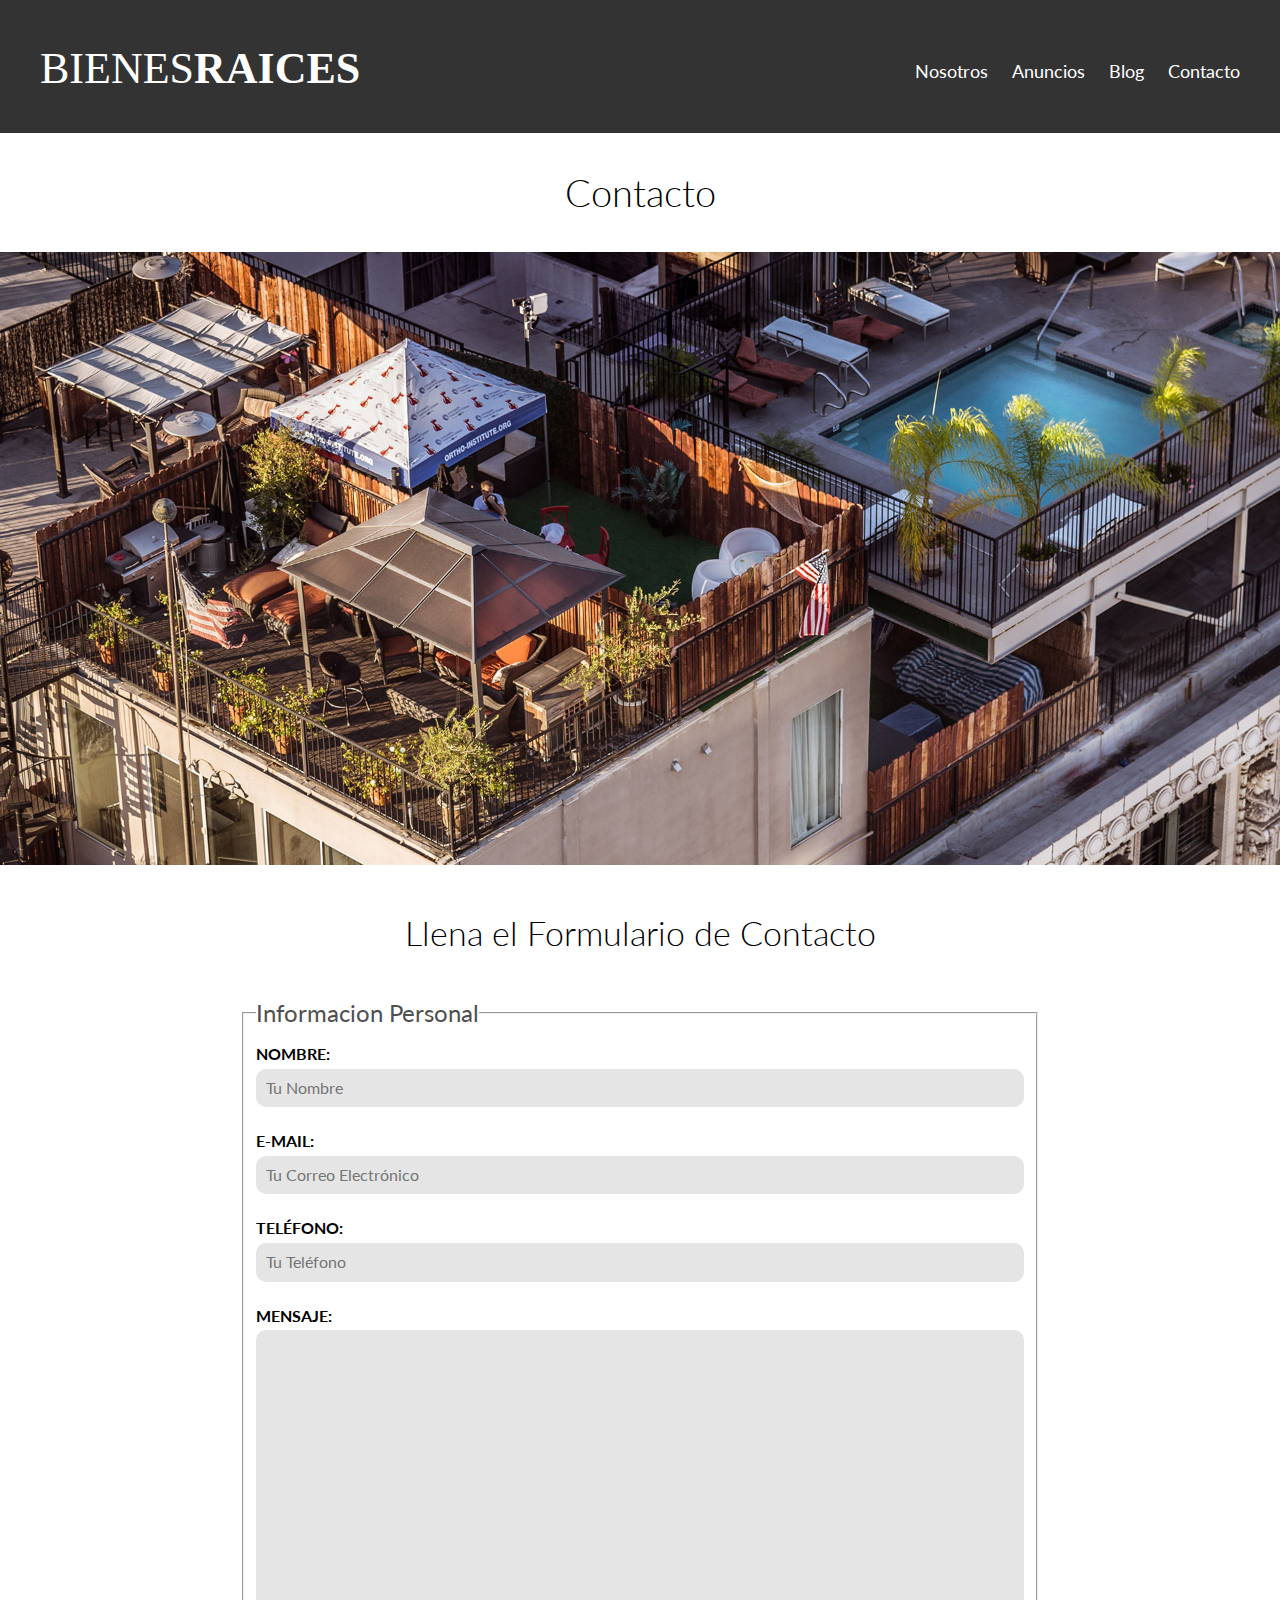
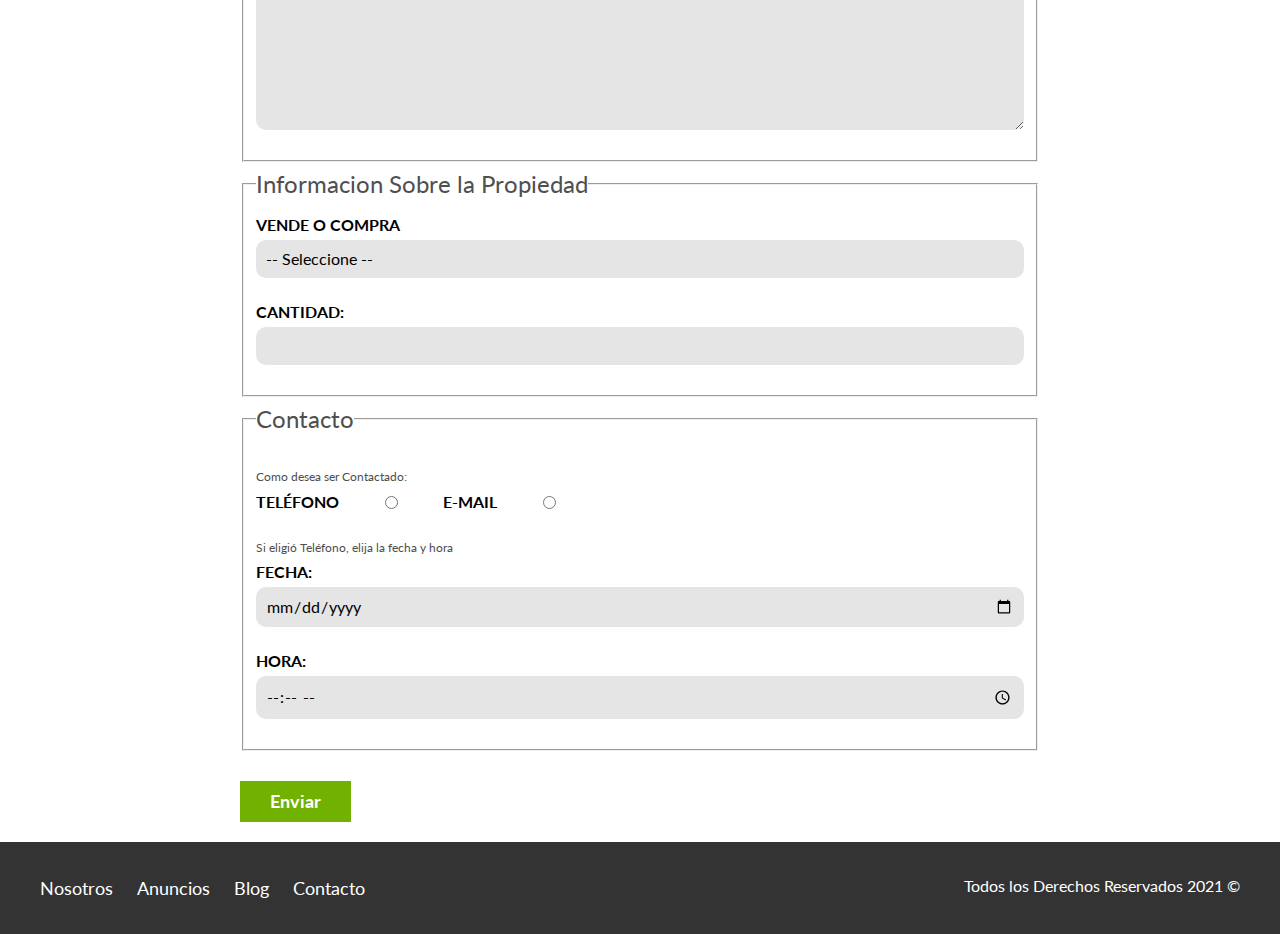
<file: contacto.html>
<!DOCTYPE html>
<html lang="es">
<head>
	<meta charset="UTF-8">
	<meta name="viewport" content="width=device-width, initial-scale=1.0">
	<title>Bienes Raices</title>
	<link rel="preconnect" href="https://fonts.googleapis.com">
	<link rel="preconnect" href="https://fonts.gstatic.com" crossorigin>
	<link href="https://fonts.googleapis.com/css2?family=Lato:wght@300;400;700;900&display=swap" rel="stylesheet">
	<link rel="stylesheet" href="css/normalize.css">
	<link rel="stylesheet" href="css/styles.css">
</head>
<body>
	<header class="site-header">
		<div class="contenedor contenido-header">
			<div class="barra">
				<a href="/">
					<img src="img/logo.svg" alt="Logotipo de Bienes Raices">
				</a>

				<nav class="navegacion">
					<a href="nosotros.html">Nosotros</a>
					<a href="anuncios.html">Anuncios</a>
					<a href="blog.html">Blog</a>
					<a href="contacto.html">Contacto</a>
				</nav>
			</div>

			
		</div> <!-- contenedor -->
	</header>

	<h1 class="fw-300 centrar-texto">Contacto</h1>
	<img src="img/destacada3.jpg" alt="imagen contacto destacada">

	<main class="contenedor seccion contenido-centrado">
		<h2 class="fw-300 centrar-texto">Llena el Formulario de Contacto</h2>

		<form action="">
			<fieldset>
				<legend>Informacion Personal</legend>
				<label for="nombre">Nombre: </label>
				<input type="text" id="nombre" placeholder="Tu Nombre">				
				<label for="E-mail">E-mail: </label>
				<input type="email" id="E-mail" placeholder="Tu Correo Electrónico">
 
				<label for="telefono">Teléfono: </label>
				<input type="tel" id="telefono" placeholder="Tu Teléfono" required> 		

				<label for="mensaje">Mensaje: </label>	
				<textarea name="" id="mensaje" cols="30" rows="2"></textarea>
			</fieldset>

			<fieldset>
				<legend>Informacion Sobre la Propiedad</legend>
				<label for="opciones">Vende o Compra</label>
				<select name="" id="opciones">
					<option value="" disabled selected>-- Seleccione --</option>
					<option value="Vende">Vende</option>
					<option value="Compra">Compra</option>
				</select>

				<label for="cantidad">Cantidad: </label>
				<input type="number" min="0" max="10">
			</fieldset>

			<fieldset>
				<legend>Contacto</legend>

				<p>Como desea ser Contactado: </p>

				<div class="forma-contacto">
					<label for="tele">Teléfono</label>
					<input type="radio" name="contacto" id="tele" value="telefeno">

					<label for="correo">E-mail</label>
					<input type="radio" name="contacto" id="correo" value="correo">
				</div>

				<p>Si eligió Teléfono, elija la fecha y hora</p>
				<label for="fecha">Fecha:</label>
				<input type="date" id="fecha">
				<label for="hora">Hora:</label>

				<input type="time" id="hora" min="09:00" max="18:00">
			</fieldset>

			<input type="submit" value="Enviar" class="boton boton-verde">
		</form>	
	</main>

	<footer class="site-footer seccion">
		<div class="contenedor contenedor-footer">
			<nav class="navegacion">
				<a href="nosotros.html">Nosotros</a>
				<a href="anuncios.html">Anuncios</a>
				<a href="blog.html">Blog</a>
				<a href="contacto.html">Contacto</a>
			</nav>
			<p class="copyright">Todos los Derechos Reservados 2021 &copy;</p>
		</div>
	</footer>
</body>
</html>
</file>
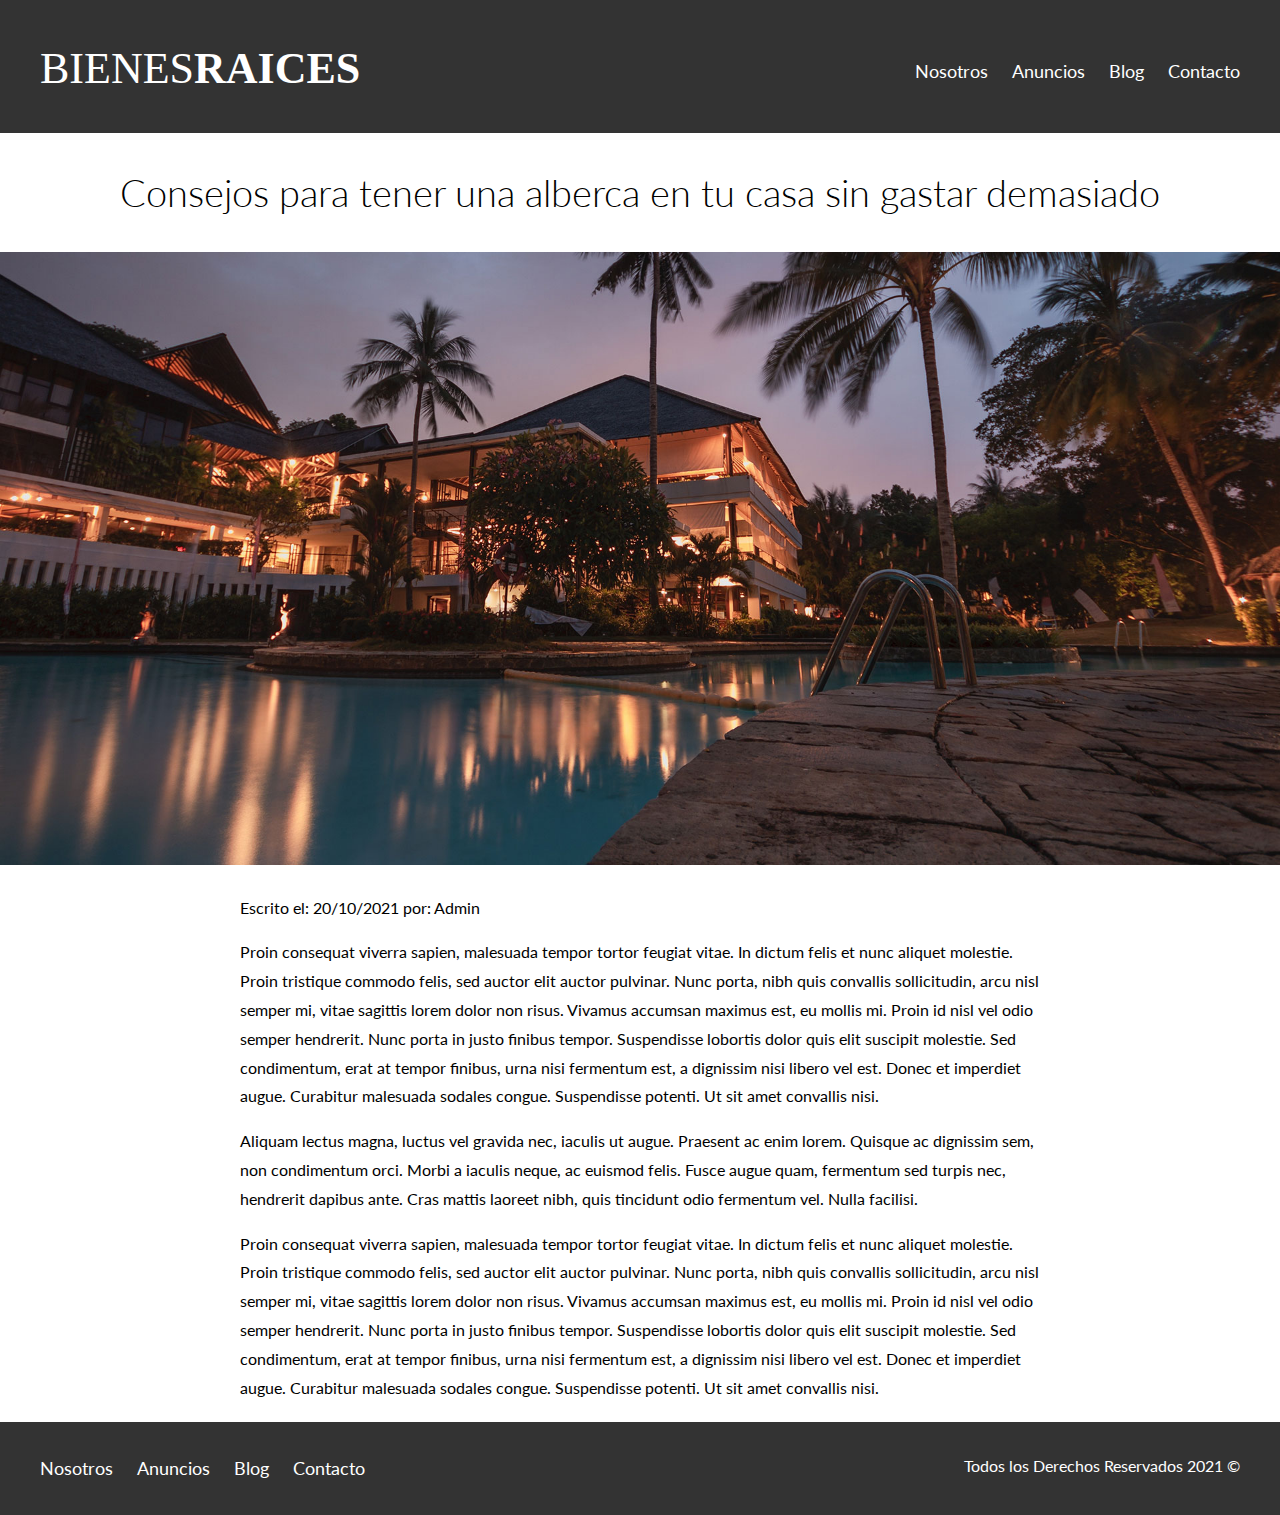
<file: entrada.html>
<!DOCTYPE html>
<html lang="es">
<head>
	<meta charset="UTF-8">
	<meta name="viewport" content="width=device-width, initial-scale=1.0">
	<title>Bienes Raices</title>
	<link rel="preconnect" href="https://fonts.googleapis.com">
	<link rel="preconnect" href="https://fonts.gstatic.com" crossorigin>
	<link href="https://fonts.googleapis.com/css2?family=Lato:wght@300;400;700;900&display=swap" rel="stylesheet">
	<link rel="stylesheet" href="css/normalize.css">
	<link rel="stylesheet" href="css/styles.css">
</head>
<body>
	<header class="site-header">
		<div class="contenedor contenido-header">
			<div class="barra">
				<a href="/">
					<img src="img/logo.svg" alt="Logotipo de Bienes Raices">
				</a>

				<nav class="navegacion">
					<a href="nosotros.html">Nosotros</a>
					<a href="anuncios.html">Anuncios</a>
					<a href="blog.html">Blog</a>
					<a href="contacto.html">Contacto</a>
				</nav>
			</div>

			
		</div> <!-- contenedor -->
	</header>

<h1 class="fw-300 centrar-texto">Consejos para tener una alberca en tu casa sin gastar demasiado</h1>
<img src="img/destacada.jpg" alt="Imagen Anuncio">

<main class="contenedor seccion contenido-centrado text-entrada">
        <p>Escrito el: <span>20/10/2021</span> por: <span>Admin</span></p>
        <p>Proin consequat viverra sapien, malesuada tempor tortor feugiat vitae. In dictum felis et nunc aliquet molestie. Proin tristique commodo felis, sed auctor elit auctor pulvinar. Nunc porta, nibh quis convallis sollicitudin, arcu nisl semper mi, vitae sagittis lorem dolor non risus. Vivamus accumsan maximus est, eu mollis mi. Proin id nisl vel odio semper hendrerit. Nunc porta in justo finibus tempor. Suspendisse lobortis dolor quis elit suscipit molestie. Sed condimentum, erat at tempor finibus, urna nisi fermentum est, a dignissim nisi libero vel est. Donec et imperdiet augue. Curabitur malesuada sodales congue. Suspendisse potenti. Ut sit amet convallis nisi.</p>

        <p>Aliquam lectus magna, luctus vel gravida nec, iaculis ut augue. Praesent ac enim lorem. Quisque ac dignissim sem, non condimentum orci. Morbi a iaculis neque, ac euismod felis. Fusce augue quam, fermentum sed turpis nec, hendrerit dapibus ante. Cras mattis laoreet nibh, quis tincidunt odio fermentum vel. Nulla facilisi.</p>

        <p>Proin consequat viverra sapien, malesuada tempor tortor feugiat vitae. In dictum felis et nunc aliquet molestie. Proin tristique commodo felis, sed auctor elit auctor pulvinar. Nunc porta, nibh quis convallis sollicitudin, arcu nisl semper mi, vitae sagittis lorem dolor non risus. Vivamus accumsan maximus est, eu mollis mi. Proin id nisl vel odio semper hendrerit. Nunc porta in justo finibus tempor. Suspendisse lobortis dolor quis elit suscipit molestie. Sed condimentum, erat at tempor finibus, urna nisi fermentum est, a dignissim nisi libero vel est. Donec et imperdiet augue. Curabitur malesuada sodales congue. Suspendisse potenti. Ut sit amet convallis nisi.</p>
    </main>

	<footer class="site-footer seccion">
		<div class="contenedor contenedor-footer">
			<nav class="navegacion">
				<a href="nosotros.html">Nosotros</a>
				<a href="anuncios.html">Anuncios</a>
				<a href="blog.html">Blog</a>
				<a href="contacto.html">Contacto</a>
			</nav>
			<p class="copyright">Todos los Derechos Reservados 2021 &copy;</p>
		</div>
	</footer>
</body>
</html>
</file>
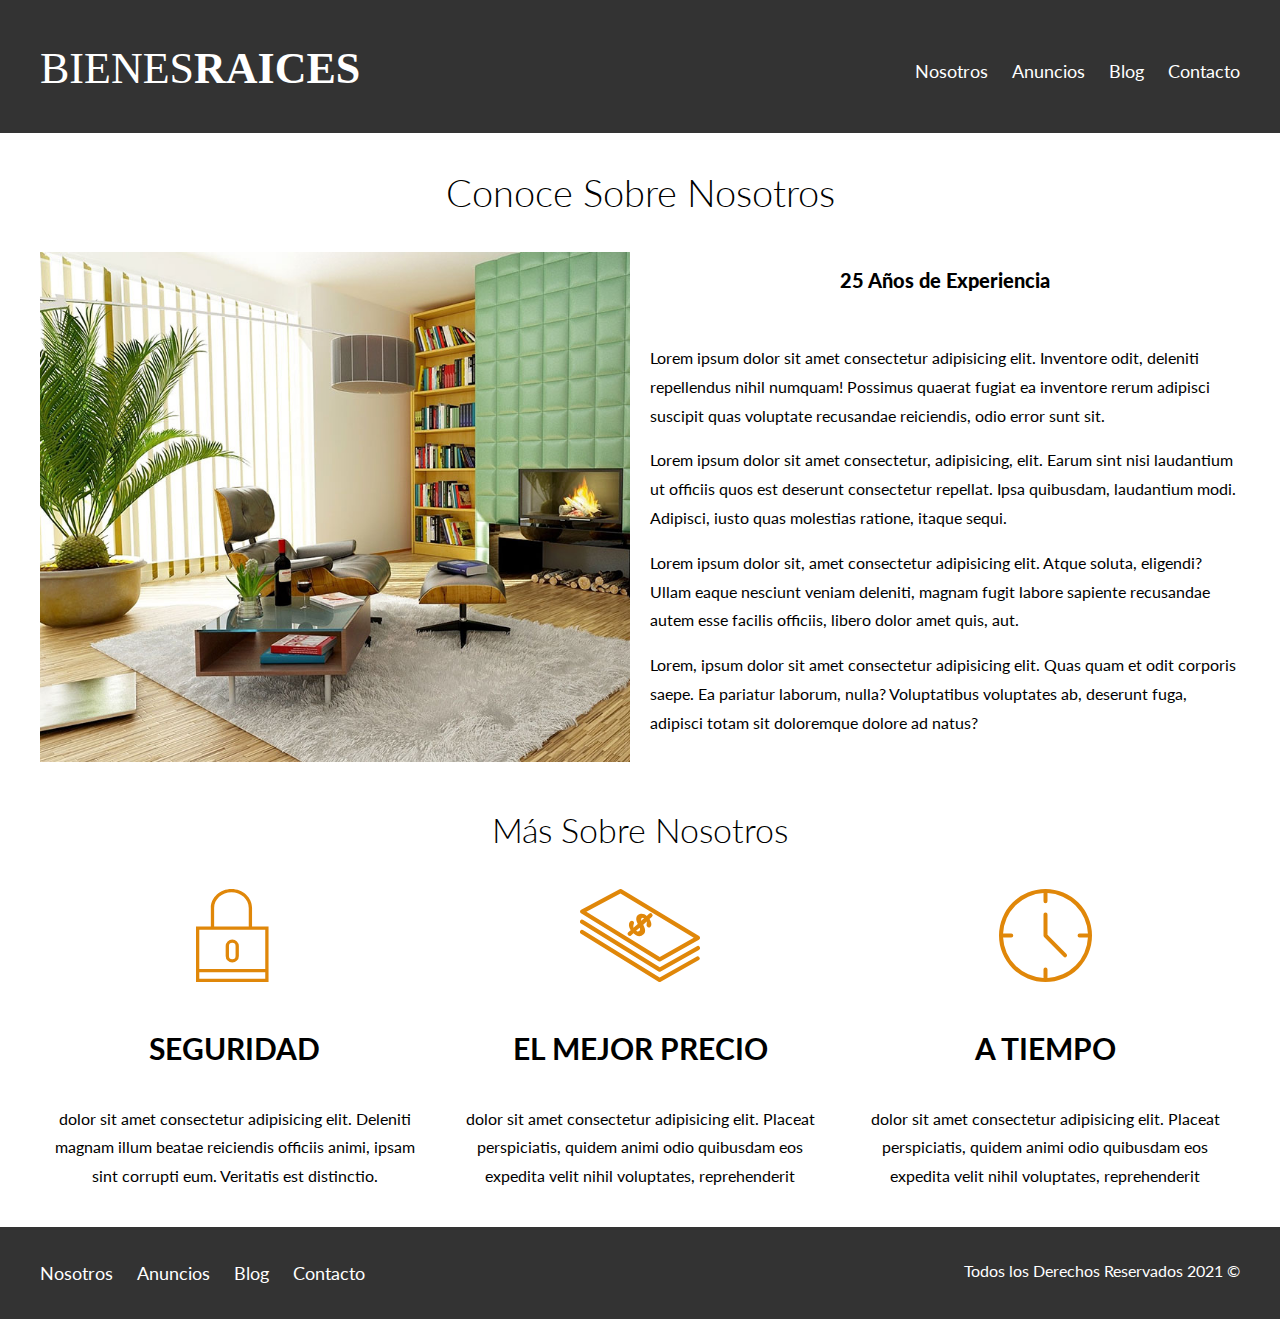
<file: nosotros.html>
<!DOCTYPE html>
<html lang="es">
<head>
	<meta charset="UTF-8">
	<meta name="viewport" content="width=device-width, initial-scale=1.0">
	<title>Bienes Raices</title>
	<link rel="preconnect" href="https://fonts.googleapis.com">
	<link rel="preconnect" href="https://fonts.gstatic.com" crossorigin>
	<link href="https://fonts.googleapis.com/css2?family=Lato:wght@300;400;700;900&display=swap" rel="stylesheet">
	<link rel="stylesheet" href="css/normalize.css">
	<link rel="stylesheet" href="css/styles.css">
</head>
<body>
	<header class="site-header">
		<div class="contenedor contenido-header">
			<div class="barra">
				<a href="/">
					<img src="img/logo.svg" alt="Logotipo de Bienes Raices">
				</a>

				<nav class="navegacion">
					<a href="nosotros.html">Nosotros</a>
					<a href="anuncios.html">Anuncios</a>
					<a href="blog.html">Blog</a>
					<a href="contacto.html">Contacto</a>
				</nav>
			</div>

			
		</div> <!-- contenedor -->
	</header>

	<main class="contenedor">
		<h1 class="fw-300 centrar-texto">Conoce Sobre Nosotros</h1>

		<div class="contenido-nosotros">
			<div class="imagen">
				<img src="img/nosotros.jpg" alt="imagen sobre nosotros">
			</div>
			<div class="texto-nosotros">
				<blockquote class="centrar-texto">25 Años de Experiencia</blockquote>

				<p>Lorem ipsum dolor sit amet consectetur adipisicing elit. Inventore odit, deleniti repellendus nihil numquam! Possimus quaerat fugiat ea inventore rerum adipisci suscipit quas voluptate recusandae reiciendis, odio error sunt sit.</p>

				<p>Lorem ipsum dolor sit amet consectetur, adipisicing, elit. Earum sint nisi laudantium ut officiis quos est deserunt consectetur repellat. Ipsa quibusdam, laudantium modi. Adipisci, iusto quas molestias ratione, itaque sequi.</p>
				<p>Lorem ipsum dolor sit, amet consectetur adipisicing elit. Atque soluta, eligendi? Ullam eaque nesciunt veniam deleniti, magnam fugit labore sapiente recusandae autem esse facilis officiis, libero dolor amet quis, aut.</p>
				<p>Lorem, ipsum dolor sit amet consectetur adipisicing elit. Quas quam et odit corporis saepe. Ea pariatur laborum, nulla? Voluptatibus voluptates ab, deserunt fuga, adipisci totam sit doloremque dolore ad natus?</p>
			</div>
		</div>
	</main>

	<section class="contenedor seccion">
		<h2 class="fw-300 centrar-texto">Más Sobre Nosotros</h2>
		<div class="iconos-nosotros">
			<div class="icono">
				<img src="img/icono1.svg" alt="Icono Seguridad">
				<h3>Seguridad</h3>
				<p>dolor sit amet consectetur adipisicing elit. Deleniti magnam illum beatae reiciendis officiis animi, ipsam sint corrupti eum. Veritatis est distinctio.</p>
			</div>
			<div class="icono">
				<img src="img/icono2.svg" alt="Icono Mejor Precio">
				<h3>El Mejor Precio</h3>
				<p>dolor sit amet consectetur adipisicing elit. Placeat perspiciatis, quidem animi odio quibusdam eos expedita velit nihil voluptates, reprehenderit </p>
			</div>
			<div class="icono">
				<img src="img/icono3.svg" alt="Icono A Tiempo">
				<h3>A Tiempo</h3>
				<p>dolor sit amet consectetur adipisicing elit. Placeat perspiciatis, quidem animi odio quibusdam eos expedita velit nihil voluptates, reprehenderit </p>
			</div>
		</div>
	</section>
	
	<footer class="site-footer seccion">
		<div class="contenedor contenedor-footer">
			<nav class="navegacion">
				<a href="nosotros.html">Nosotros</a>
				<a href="anuncios.html">Anuncios</a>
				<a href="blog.html">Blog</a>
				<a href="contacto.html">Contacto</a>
			</nav>
			<p class="copyright">Todos los Derechos Reservados 2021 &copy;</p>
		</div>
	</footer>
</body>
</html>
</file>
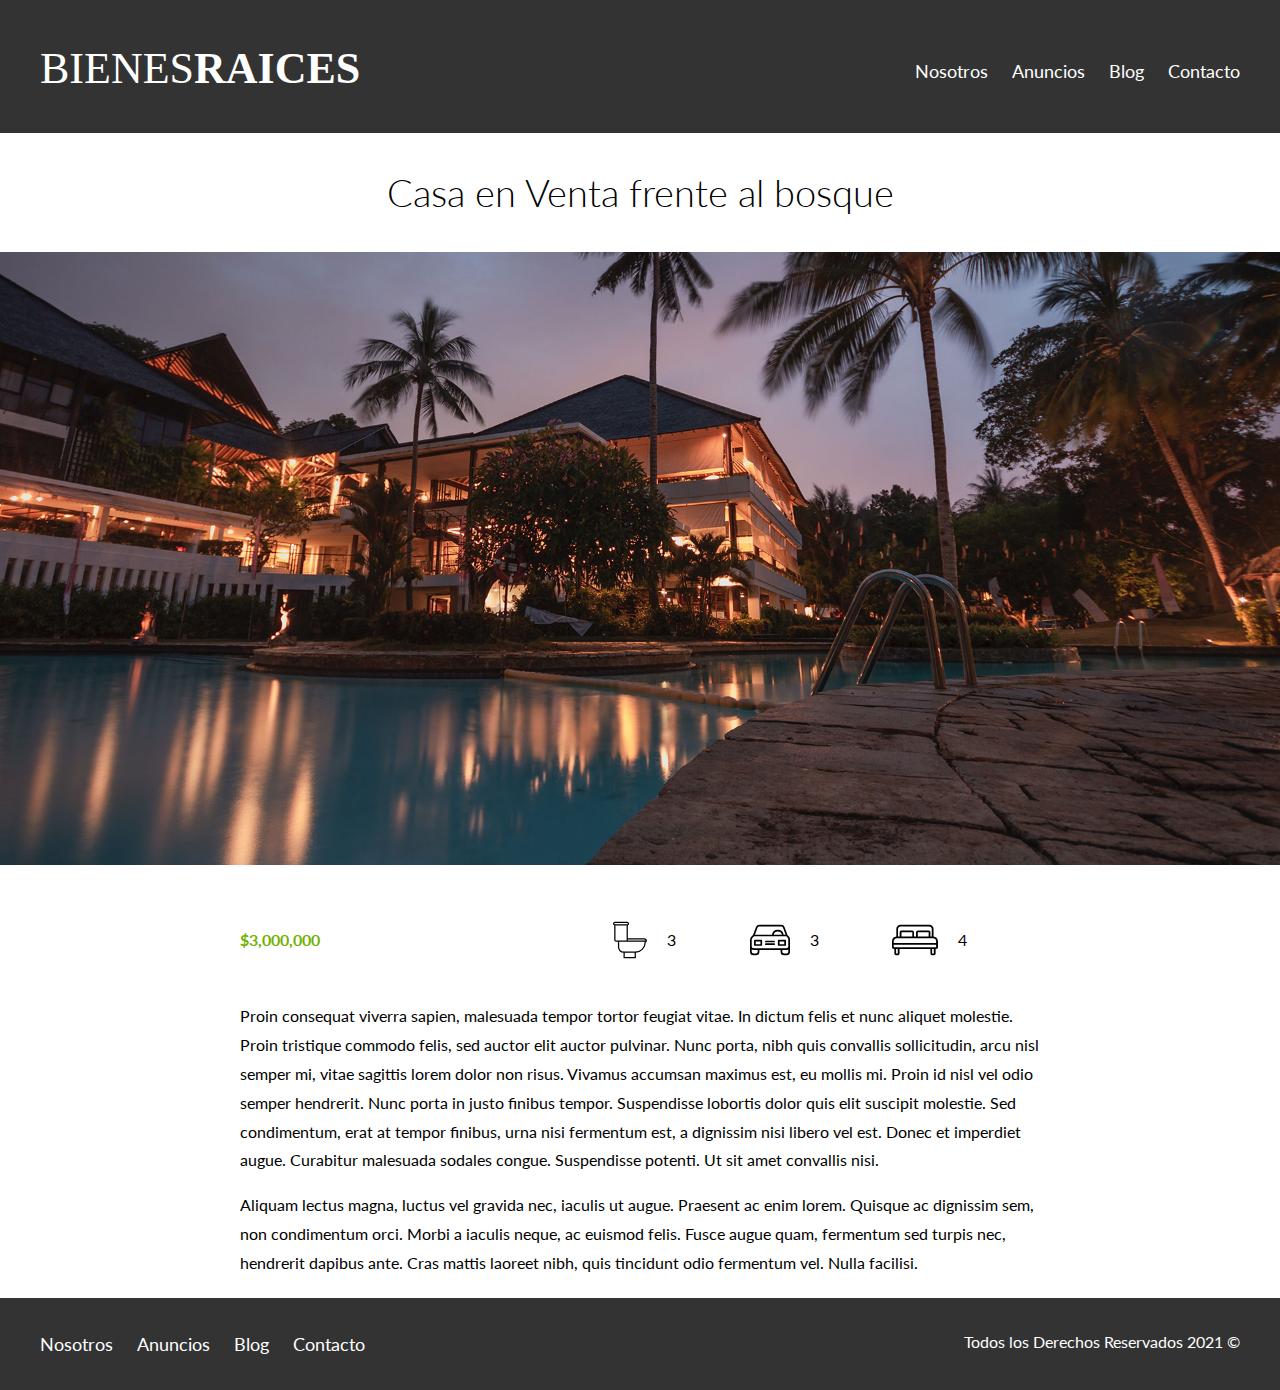
<file: Bienes Raices/anuncio.html>
<!DOCTYPE html>
<html lang="es">
<head>
	<meta charset="UTF-8">
	<meta name="viewport" content="width=device-width, initial-scale=1.0">
	<title>Bienes Raices</title>
	<link rel="preconnect" href="https://fonts.googleapis.com">
	<link rel="preconnect" href="https://fonts.gstatic.com" crossorigin>
	<link href="https://fonts.googleapis.com/css2?family=Lato:wght@300;400;700;900&display=swap" rel="stylesheet">
	<link rel="stylesheet" href="css/normalize.css">
	<link rel="stylesheet" href="css/styles.css">
</head>
<body>
	<header class="site-header">
		<div class="contenedor contenido-header">
			<div class="barra">
				<a href="/">
					<img src="img/logo.svg" alt="Logotipo de Bienes Raices">
				</a>

				<nav class="navegacion">
					<a href="nosotros.html">Nosotros</a>
					<a href="anuncios.html">Anuncios</a>
					<a href="blog.html">Blog</a>
					<a href="contacto.html">Contacto</a>
				</nav>
			</div>

			
		</div> <!-- contenedor -->
	</header>

<h1 class="fw-300 centrar-texto">Casa en Venta frente al bosque</h1>
<img src="img/destacada.jpg" alt="Imagen Anuncio">

<main class="contenedor seccion contenido-centrado">
        <div class="resumen-propiedad">
            <p class="precio">$3,000,000</p>
            <ul class="iconos-caracteristicas">
                <li>
                    <img src="img/icono_wc.svg" alt="icono wc">
                    <p>3</p>
                </li>
                <li>
                    <img src="img/icono_estacionamiento.svg" alt="icono autos">
                    <p>3</p>
                </li>
                <li>
                    <img src="img/icono_dormitorio.svg" alt="icono habitaciones">
                    <p>4</p>
                </li>
            </ul>
        </div><!--.resumen-propiedad-->

        <p>Proin consequat viverra sapien, malesuada tempor tortor feugiat vitae. In dictum felis et nunc aliquet molestie. Proin tristique commodo felis, sed auctor elit auctor pulvinar. Nunc porta, nibh quis convallis sollicitudin, arcu nisl semper mi, vitae sagittis lorem dolor non risus. Vivamus accumsan maximus est, eu mollis mi. Proin id nisl vel odio semper hendrerit. Nunc porta in justo finibus tempor. Suspendisse lobortis dolor quis elit suscipit molestie. Sed condimentum, erat at tempor finibus, urna nisi fermentum est, a dignissim nisi libero vel est. Donec et imperdiet augue. Curabitur malesuada sodales congue. Suspendisse potenti. Ut sit amet convallis nisi.</p>

        <p>Aliquam lectus magna, luctus vel gravida nec, iaculis ut augue. Praesent ac enim lorem. Quisque ac dignissim sem, non condimentum orci. Morbi a iaculis neque, ac euismod felis. Fusce augue quam, fermentum sed turpis nec, hendrerit dapibus ante. Cras mattis laoreet nibh, quis tincidunt odio fermentum vel. Nulla facilisi.</p>
    </main>

	<footer class="site-footer seccion">
		<div class="contenedor contenedor-footer">
			<nav class="navegacion">
				<a href="nosotros.html">Nosotros</a>
				<a href="anuncios.html">Anuncios</a>
				<a href="blog.html">Blog</a>
				<a href="contacto.html">Contacto</a>
			</nav>
			<p class="copyright">Todos los Derechos Reservados 2021 &copy;</p>
		</div>
	</footer>
</body>
</html>
</file>
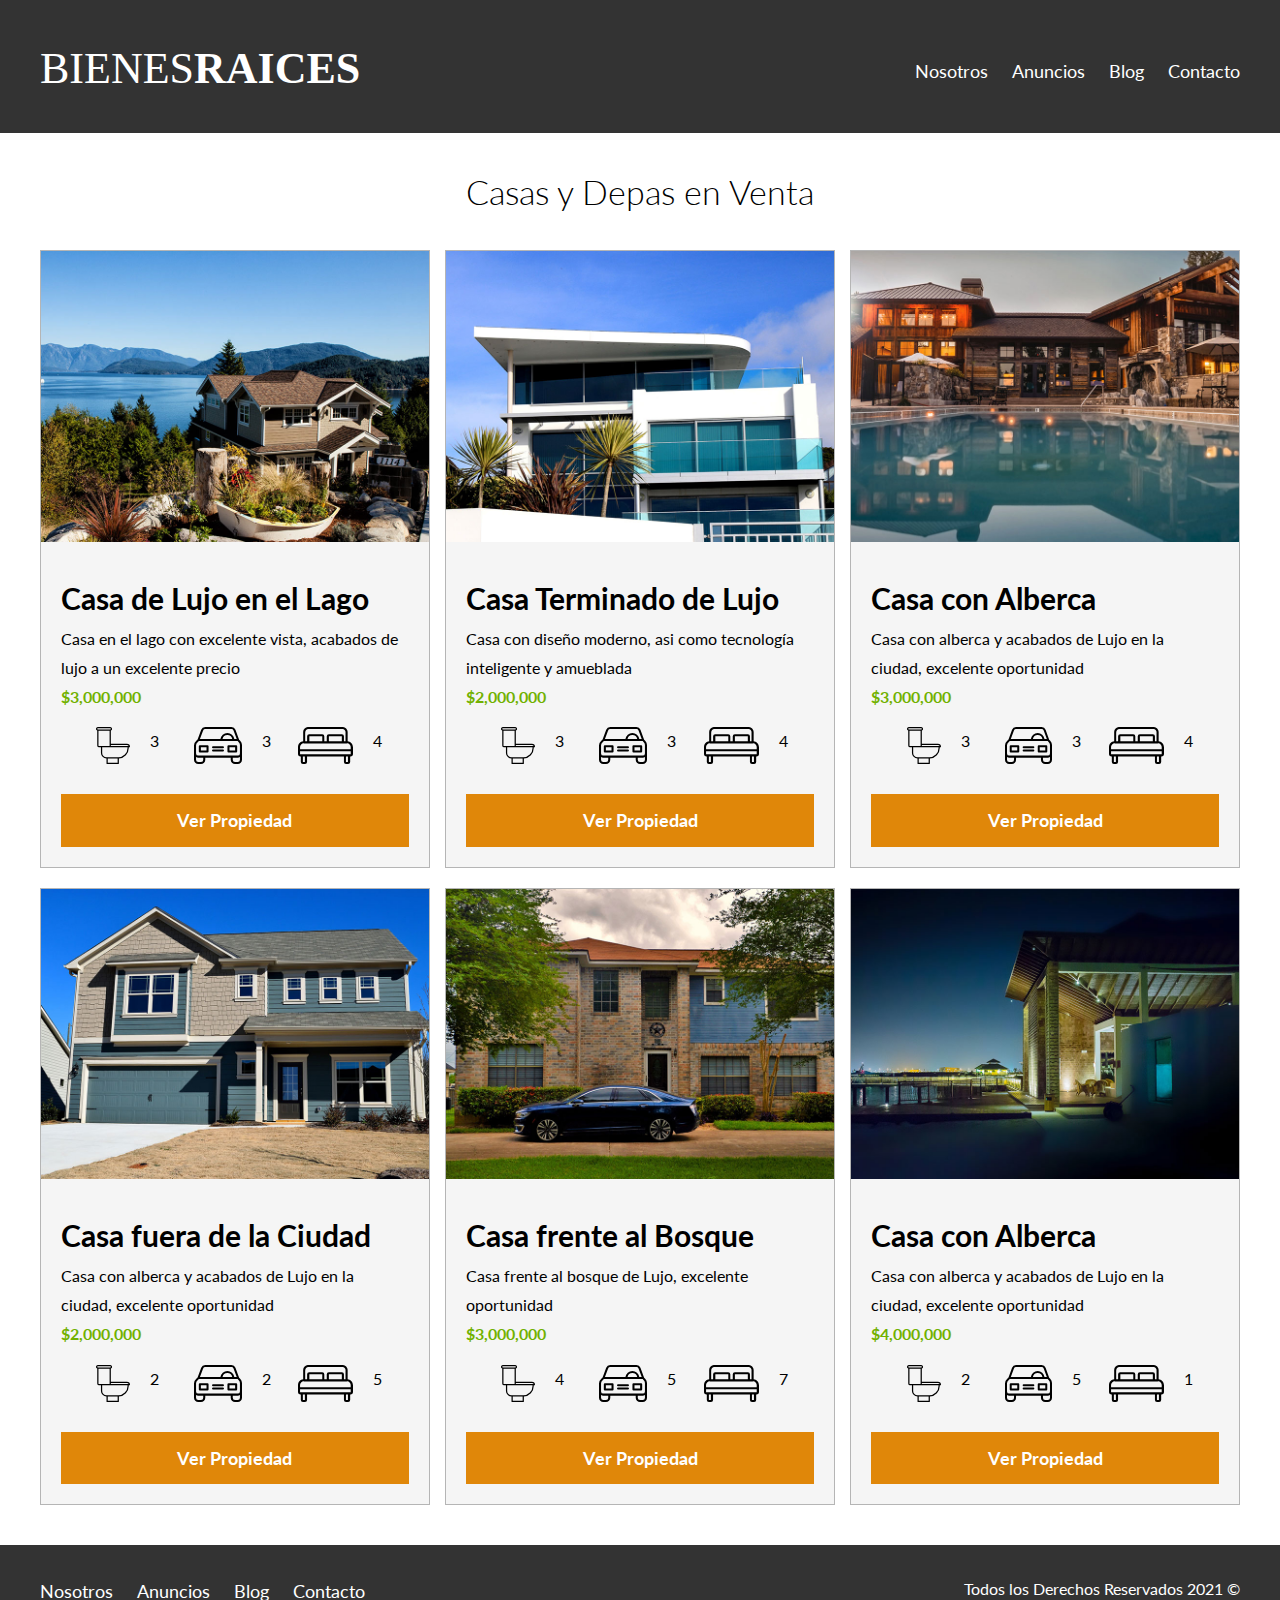
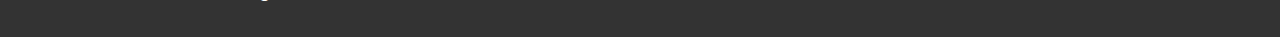
<file: Bienes Raices/anuncios.html>
<!DOCTYPE html>
<html lang="es">
<head>
	<meta charset="UTF-8">
	<meta name="viewport" content="width=device-width, initial-scale=1.0">
	<title>Bienes Raices</title>
	<link rel="preconnect" href="https://fonts.googleapis.com">
	<link rel="preconnect" href="https://fonts.gstatic.com" crossorigin>
	<link href="https://fonts.googleapis.com/css2?family=Lato:wght@300;400;700;900&display=swap" rel="stylesheet">
	<link rel="stylesheet" href="css/normalize.css">
	<link rel="stylesheet" href="css/styles.css">
</head>
<body>
	<header class="site-header">
		<div class="contenedor contenido-header">
			<div class="barra">
				<a href="/">
					<img src="img/logo.svg" alt="Logotipo de Bienes Raices">
				</a>

				<nav class="navegacion">
					<a href="nosotros.html">Nosotros</a>
					<a href="anuncios.html">Anuncios</a>
					<a href="blog.html">Blog</a>
					<a href="contacto.html">Contacto</a>
				</nav>
			</div>

			
		</div> <!-- contenedor -->
	</header>

<main class="seccion contenedor">
		<h2 class="fw-300 centrar-texto">Casas y Depas en Venta</h2>
		<div class="contenedor-anuncios">
			<div class="anuncio">
				<img src="img/anuncio1.jpg" alt="Anuncio Casa en el Lago">
				<div class="contenido-anuncio">
					<h3>Casa de Lujo en el Lago</h3>
					<p>Casa en el lago con excelente vista, acabados de lujo a un excelente precio</p>
					<p class="precio">$3,000,000</p>
					<ul class="iconos-caracteristicas">
						<li>
							<img src="img/icono_wc.svg" alt="icono wc">
							<p>3</p>
						</li>
						<li>
							<img src="img/icono_estacionamiento.svg" alt="icono autos">
							<p>3</p>
						</li>
						<li>
							<img src="img/icono_dormitorio.svg" alt="icono habitaciones">
							<p>4</p>
						</li>
					</ul>


					<a href="anuncio.html" class="boton boton-amarillo d-block">Ver Propiedad</a>
				</div>
			</div>

			<div class="anuncio">
				<img src="img/anuncio2.jpg" alt="Anuncio Casa de Lujo">
				<div class="contenido-anuncio">
					<h3>Casa Terminado de Lujo</h3>
					<p>Casa con diseño moderno, asi como tecnología inteligente y amueblada</p>
					<p class="precio">$2,000,000</p>
					<ul class="iconos-caracteristicas">
						<li>
							<img src="img/icono_wc.svg" alt="icono wc">
							<p>3</p>
						</li>
						<li>
							<img src="img/icono_estacionamiento.svg" alt="icono autos">
							<p>3</p>
						</li>
						<li>
							<img src="img/icono_dormitorio.svg" alt="icono habitaciones">
							<p>4</p>
						</li>
					</ul>
					<a href="anuncio.html" class="boton boton-amarillo d-block">Ver Propiedad</a>
				</div>
			</div>

			<div class="anuncio">
				<img src="img/anuncio3.jpg" alt="Anuncio Casa con Alberca">
				<div class="contenido-anuncio">
					<h3>Casa con Alberca</h3>
					<p>Casa con alberca y acabados de Lujo en la ciudad, excelente oportunidad</p>
					<p class="precio">$3,000,000</p>
					<ul class="iconos-caracteristicas">
						<li>
							<img src="img/icono_wc.svg" alt="icono wc">
							<p>3</p>
						</li>
						<li>
							<img src="img/icono_estacionamiento.svg" alt="icono autos">
							<p>3</p>
						</li>
						<li>
							<img src="img/icono_dormitorio.svg" alt="icono habitaciones">
							<p>4</p>
						</li>
					</ul>
					<a href="anuncio.html" class="boton boton-amarillo d-block">Ver Propiedad</a>
				</div> <!-- Contenido Anuncio -->
			</div> <!-- Anuncio -->

			<div class="anuncio">
				<img src="img/anuncio4.jpg" alt="Anuncio Casa de Lujo">
				<div class="contenido-anuncio">
					<h3>Casa fuera de la Ciudad</h3>
					<p>Casa con alberca y acabados de Lujo en la ciudad, excelente oportunidad</p>
					<p class="precio">$2,000,000</p>
					<ul class="iconos-caracteristicas">
						<li>
							<img src="img/icono_wc.svg" alt="icono wc">
							<p>2</p>
						</li>
						<li>
							<img src="img/icono_estacionamiento.svg" alt="icono autos">
							<p>2</p>
						</li>
						<li>
							<img src="img/icono_dormitorio.svg" alt="icono habitaciones">
							<p>5</p>
						</li>
					</ul>
					<a href="anuncio.html" class="boton boton-amarillo d-block">Ver Propiedad</a>
				</div> <!-- Contenido Anuncio -->
			</div> <!-- Anuncio -->

			<div class="anuncio">
				<img src="img/anuncio5.jpg" alt="Anuncio Casa con Alberca">
				<div class="contenido-anuncio">
					<h3>Casa frente al Bosque</h3>
					<p>Casa frente al bosque de Lujo, excelente oportunidad</p>
					<p class="precio">$3,000,000</p>
					<ul class="iconos-caracteristicas">
						<li>
							<img src="img/icono_wc.svg" alt="icono wc">
							<p>4</p>
						</li>
						<li>
							<img src="img/icono_estacionamiento.svg" alt="icono autos">
							<p>5</p>
						</li>
						<li>
							<img src="img/icono_dormitorio.svg" alt="icono habitaciones">
							<p>7</p>
						</li>
					</ul>
					<a href="anuncio.html" class="boton boton-amarillo d-block">Ver Propiedad</a>
				</div> <!-- Contenido Anuncio -->
			</div> <!-- Anuncio -->

			<div class="anuncio">
				<img src="img/anuncio6.jpg" alt="Anuncio Casa con Alberca">
				<div class="contenido-anuncio">
					<h3>Casa con Alberca</h3>
					<p>Casa con alberca y acabados de Lujo en la ciudad, excelente oportunidad</p>
					<p class="precio">$4,000,000</p>
					<ul class="iconos-caracteristicas">
						<li>
							<img src="img/icono_wc.svg" alt="icono wc">
							<p>2</p>
						</li>
						<li>
							<img src="img/icono_estacionamiento.svg" alt="icono autos">
							<p>5</p>
						</li>
						<li>
							<img src="img/icono_dormitorio.svg" alt="icono habitaciones">
							<p>1</p>
						</li>
					</ul>
					<a href="anuncio.html" class="boton boton-amarillo d-block">Ver Propiedad</a>
				</div> <!-- Contenido Anuncio -->
			</div> <!-- Anuncio -->
		</div> <!-- Contendedor Anuncios -->
	</main>

	<footer class="site-footer seccion">
		<div class="contenedor contenedor-footer">
			<nav class="navegacion">
				<a href="nosotros.html">Nosotros</a>
				<a href="anuncios.html">Anuncios</a>
				<a href="blog.html">Blog</a>
				<a href="contacto.html">Contacto</a>
			</nav>
			<p class="copyright">Todos los Derechos Reservados 2021 &copy;</p>
		</div>
	</footer>
</body>
</html>
</file>
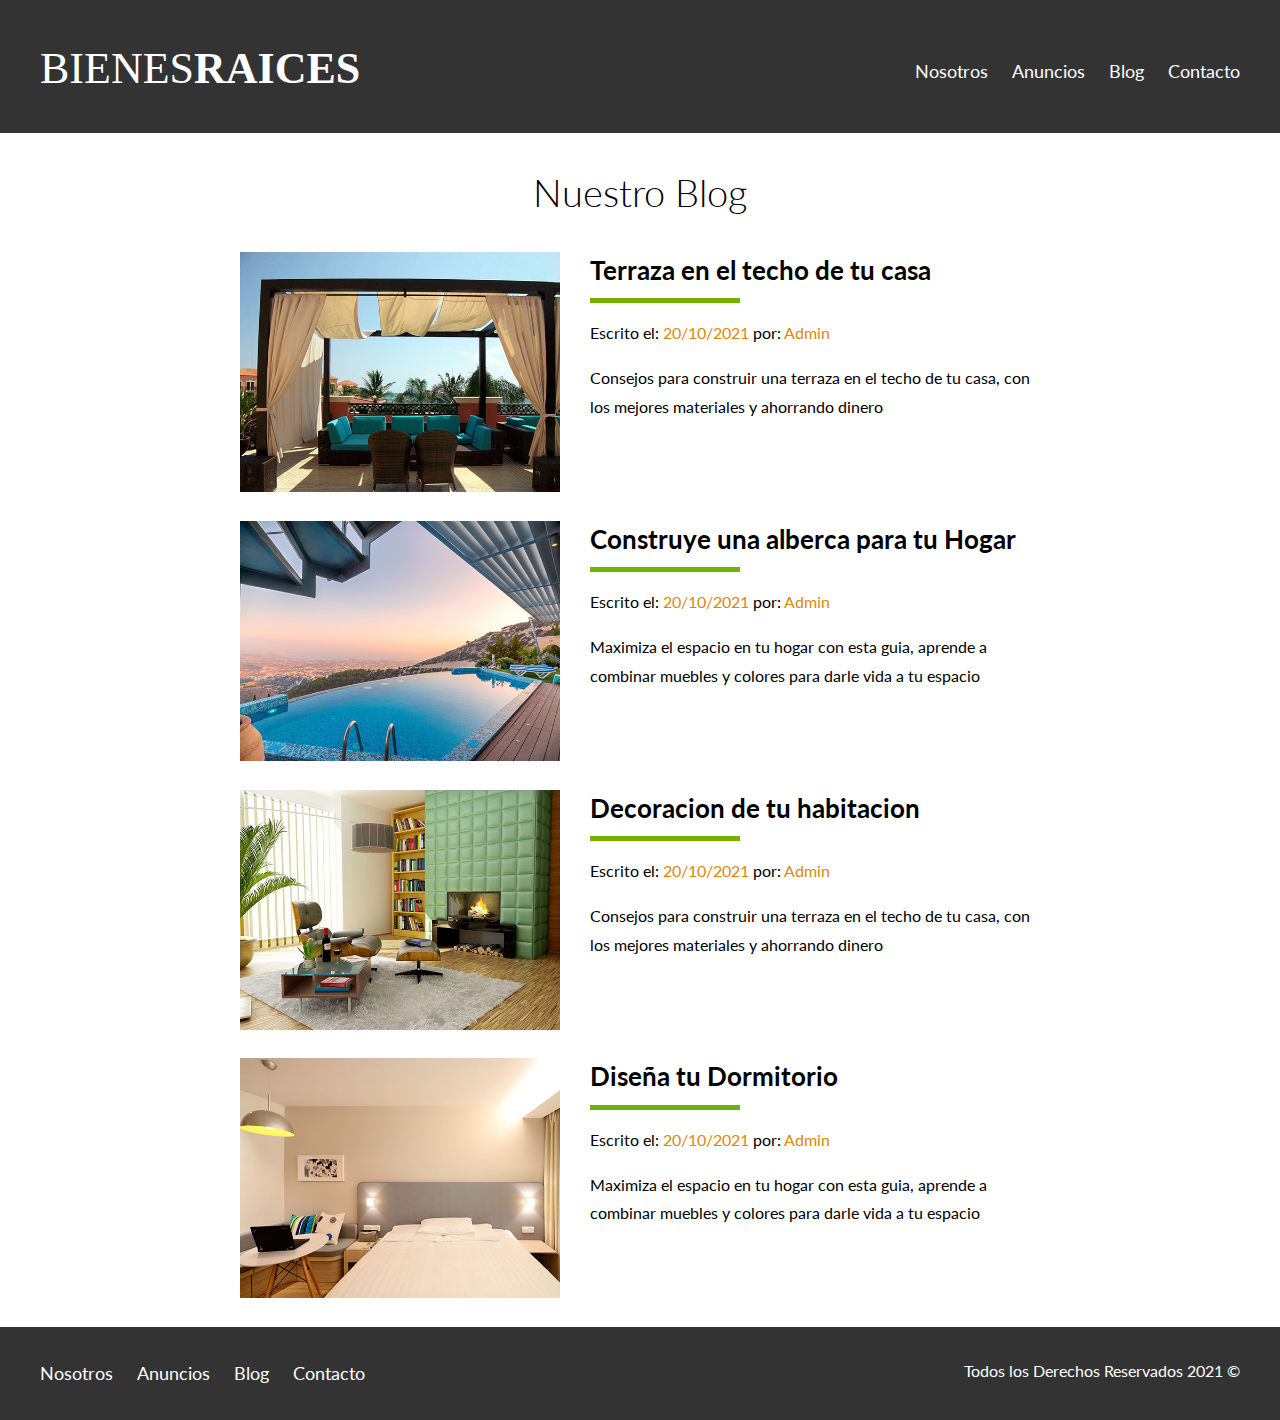
<file: Bienes Raices/blog.html>
<!DOCTYPE html>
<html lang="es">
<head>
	<meta charset="UTF-8">
	<meta name="viewport" content="width=device-width, initial-scale=1.0">
	<title>Bienes Raices</title>
	<link rel="preconnect" href="https://fonts.googleapis.com">
	<link rel="preconnect" href="https://fonts.gstatic.com" crossorigin>
	<link href="https://fonts.googleapis.com/css2?family=Lato:wght@300;400;700;900&display=swap" rel="stylesheet">
	<link rel="stylesheet" href="css/normalize.css">
	<link rel="stylesheet" href="css/styles.css">
</head>
<body>
	<header class="site-header">
		<div class="contenedor contenido-header">
			<div class="barra">
				<a href="/">
					<img src="img/logo.svg" alt="Logotipo de Bienes Raices">
				</a>

				<nav class="navegacion">
					<a href="nosotros.html">Nosotros</a>
					<a href="anuncios.html">Anuncios</a>
					<a href="blog.html">Blog</a>
					<a href="contacto.html">Contacto</a>
				</nav>
			</div>

			
		</div> <!-- contenedor -->
	</header>



	<main class="contenedor seccion contenido-centrado">
		<h1 class="fw-300 centrar-texto">Nuestro Blog</h1>

		<article class="entrada-blog">
				<div class="imagen">
					<img src="img/blog1.jpg" alt="Entrada de Blog">
				</div>
				<div class="texto-entrada">
					<a href="entrada.html">
					<h4>Terraza en el techo de tu casa</h4>
					</a>
					<p>Escrito el: <span>20/10/2021</span> por: <span>Admin</span></p>
					<p>Consejos para construir una terraza en el techo de tu casa, con los mejores materiales y ahorrando dinero</p>
				</div>
			</article>
			<article class="entrada-blog">
				<div class="imagen">
					<img src="img/blog2.jpg" alt="Entrada de Blog">
				</div>
				<div class="texto-entrada">
					<a href="entrada.html">
					<h4>Construye una alberca para tu Hogar</h4>
					</a>
					<p>Escrito el: <span>20/10/2021</span> por: <span>Admin</span></p>
					<p>Maximiza el espacio en tu hogar con esta guia, aprende a combinar muebles y colores para darle vida a tu espacio</p>
				</div>
			</article>
			<article class="entrada-blog">
				<div class="imagen">
					<img src="img/blog3.jpg" alt="Entrada de Blog">
				</div>
				<div class="texto-entrada">
					<a href="entrada.html">
					<h4>Decoracion de tu habitacion</h4>
					</a>
					<p>Escrito el: <span>20/10/2021</span> por: <span>Admin</span></p>
					<p>Consejos para construir una terraza en el techo de tu casa, con los mejores materiales y ahorrando dinero</p>
				</div>
			</article>
			<article class="entrada-blog">
				<div class="imagen">
					<img src="img/blog4.jpg" alt="Entrada de Blog">
				</div>
				<div class="texto-entrada">
					<a href="entrada.html">
					<h4>Diseña tu Dormitorio</h4>
					</a>
					<p>Escrito el: <span>20/10/2021</span> por: <span>Admin</span></p>
					<p>Maximiza el espacio en tu hogar con esta guia, aprende a combinar muebles y colores para darle vida a tu espacio</p>
				</div>
			</article>
	</main>

	<footer class="site-footer seccion">
		<div class="contenedor contenedor-footer">
			<nav class="navegacion">
				<a href="nosotros.html">Nosotros</a>
				<a href="anuncios.html">Anuncios</a>
				<a href="blog.html">Blog</a>
				<a href="contacto.html">Contacto</a>
			</nav>
			<p class="copyright">Todos los Derechos Reservados 2021 &copy;</p>
		</div>
	</footer>
</body>
</html>
</file>
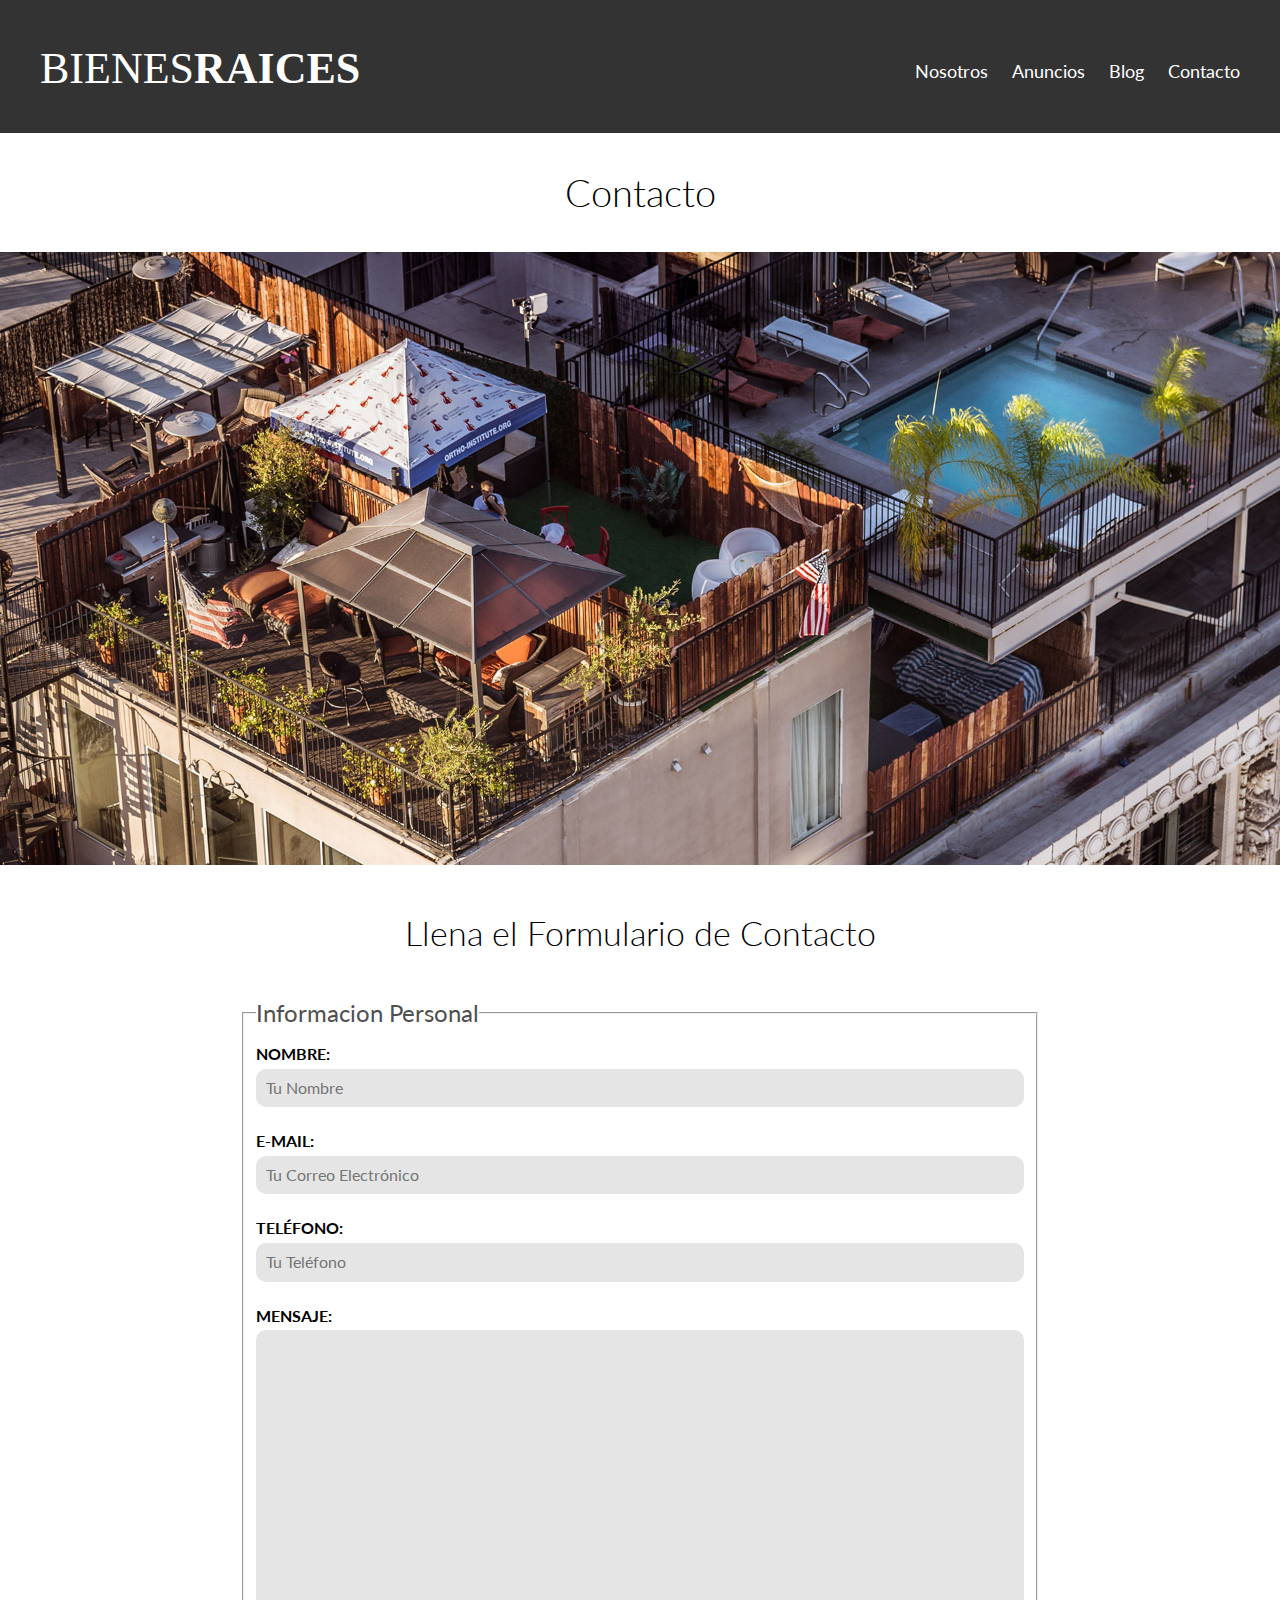
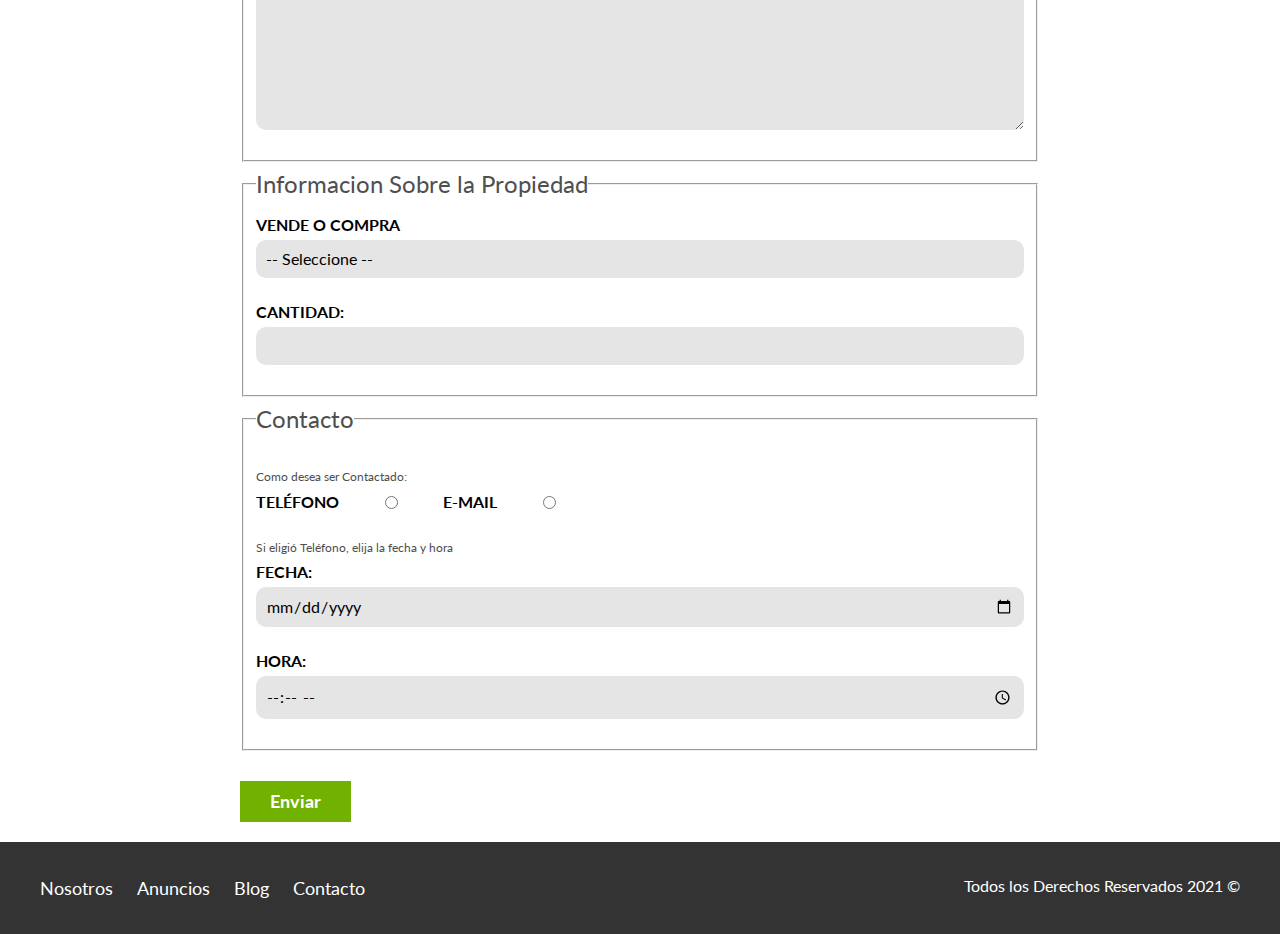
<file: Bienes Raices/contacto.html>
<!DOCTYPE html>
<html lang="es">
<head>
	<meta charset="UTF-8">
	<meta name="viewport" content="width=device-width, initial-scale=1.0">
	<title>Bienes Raices</title>
	<link rel="preconnect" href="https://fonts.googleapis.com">
	<link rel="preconnect" href="https://fonts.gstatic.com" crossorigin>
	<link href="https://fonts.googleapis.com/css2?family=Lato:wght@300;400;700;900&display=swap" rel="stylesheet">
	<link rel="stylesheet" href="css/normalize.css">
	<link rel="stylesheet" href="css/styles.css">
</head>
<body>
	<header class="site-header">
		<div class="contenedor contenido-header">
			<div class="barra">
				<a href="/">
					<img src="img/logo.svg" alt="Logotipo de Bienes Raices">
				</a>

				<nav class="navegacion">
					<a href="nosotros.html">Nosotros</a>
					<a href="anuncios.html">Anuncios</a>
					<a href="blog.html">Blog</a>
					<a href="contacto.html">Contacto</a>
				</nav>
			</div>

			
		</div> <!-- contenedor -->
	</header>

	<h1 class="fw-300 centrar-texto">Contacto</h1>
	<img src="img/destacada3.jpg" alt="imagen contacto destacada">

	<main class="contenedor seccion contenido-centrado">
		<h2 class="fw-300 centrar-texto">Llena el Formulario de Contacto</h2>

		<form action="">
			<fieldset>
				<legend>Informacion Personal</legend>
				<label for="nombre">Nombre: </label>
				<input type="text" id="nombre" placeholder="Tu Nombre">				
				<label for="E-mail">E-mail: </label>
				<input type="email" id="E-mail" placeholder="Tu Correo Electrónico">
 
				<label for="telefono">Teléfono: </label>
				<input type="tel" id="telefono" placeholder="Tu Teléfono" required> 		

				<label for="mensaje">Mensaje: </label>	
				<textarea name="" id="mensaje" cols="30" rows="2"></textarea>
			</fieldset>

			<fieldset>
				<legend>Informacion Sobre la Propiedad</legend>
				<label for="opciones">Vende o Compra</label>
				<select name="" id="opciones">
					<option value="" disabled selected>-- Seleccione --</option>
					<option value="Vende">Vende</option>
					<option value="Compra">Compra</option>
				</select>

				<label for="cantidad">Cantidad: </label>
				<input type="number" min="0" max="10">
			</fieldset>

			<fieldset>
				<legend>Contacto</legend>

				<p>Como desea ser Contactado: </p>

				<div class="forma-contacto">
					<label for="tele">Teléfono</label>
					<input type="radio" name="contacto" id="tele" value="telefeno">

					<label for="correo">E-mail</label>
					<input type="radio" name="contacto" id="correo" value="correo">
				</div>

				<p>Si eligió Teléfono, elija la fecha y hora</p>
				<label for="fecha">Fecha:</label>
				<input type="date" id="fecha">
				<label for="hora">Hora:</label>

				<input type="time" id="hora" min="09:00" max="18:00">
			</fieldset>

			<input type="submit" value="Enviar" class="boton boton-verde">
		</form>	
	</main>

	<footer class="site-footer seccion">
		<div class="contenedor contenedor-footer">
			<nav class="navegacion">
				<a href="nosotros.html">Nosotros</a>
				<a href="anuncios.html">Anuncios</a>
				<a href="blog.html">Blog</a>
				<a href="contacto.html">Contacto</a>
			</nav>
			<p class="copyright">Todos los Derechos Reservados 2021 &copy;</p>
		</div>
	</footer>
</body>
</html>
</file>
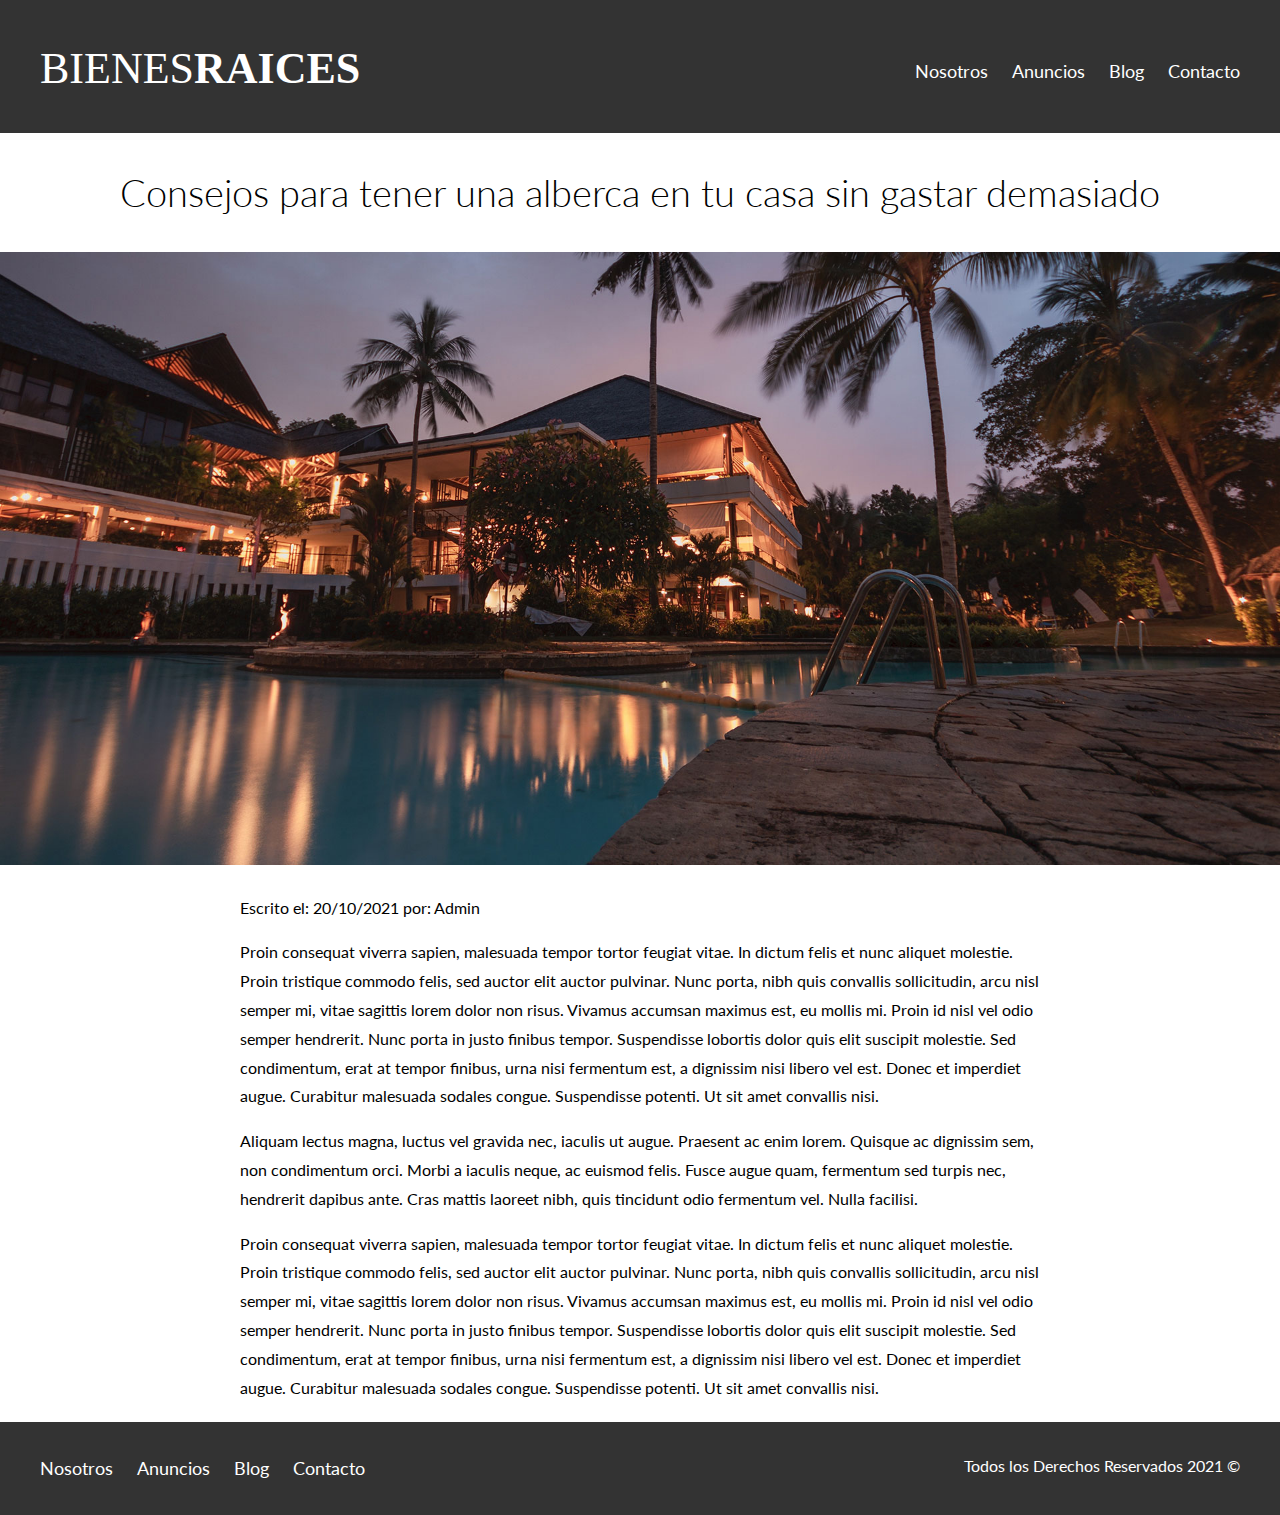
<file: Bienes Raices/entrada.html>
<!DOCTYPE html>
<html lang="es">
<head>
	<meta charset="UTF-8">
	<meta name="viewport" content="width=device-width, initial-scale=1.0">
	<title>Bienes Raices</title>
	<link rel="preconnect" href="https://fonts.googleapis.com">
	<link rel="preconnect" href="https://fonts.gstatic.com" crossorigin>
	<link href="https://fonts.googleapis.com/css2?family=Lato:wght@300;400;700;900&display=swap" rel="stylesheet">
	<link rel="stylesheet" href="css/normalize.css">
	<link rel="stylesheet" href="css/styles.css">
</head>
<body>
	<header class="site-header">
		<div class="contenedor contenido-header">
			<div class="barra">
				<a href="/">
					<img src="img/logo.svg" alt="Logotipo de Bienes Raices">
				</a>

				<nav class="navegacion">
					<a href="nosotros.html">Nosotros</a>
					<a href="anuncios.html">Anuncios</a>
					<a href="blog.html">Blog</a>
					<a href="contacto.html">Contacto</a>
				</nav>
			</div>

			
		</div> <!-- contenedor -->
	</header>

<h1 class="fw-300 centrar-texto">Consejos para tener una alberca en tu casa sin gastar demasiado</h1>
<img src="img/destacada.jpg" alt="Imagen Anuncio">

<main class="contenedor seccion contenido-centrado text-entrada">
        <p>Escrito el: <span>20/10/2021</span> por: <span>Admin</span></p>
        <p>Proin consequat viverra sapien, malesuada tempor tortor feugiat vitae. In dictum felis et nunc aliquet molestie. Proin tristique commodo felis, sed auctor elit auctor pulvinar. Nunc porta, nibh quis convallis sollicitudin, arcu nisl semper mi, vitae sagittis lorem dolor non risus. Vivamus accumsan maximus est, eu mollis mi. Proin id nisl vel odio semper hendrerit. Nunc porta in justo finibus tempor. Suspendisse lobortis dolor quis elit suscipit molestie. Sed condimentum, erat at tempor finibus, urna nisi fermentum est, a dignissim nisi libero vel est. Donec et imperdiet augue. Curabitur malesuada sodales congue. Suspendisse potenti. Ut sit amet convallis nisi.</p>

        <p>Aliquam lectus magna, luctus vel gravida nec, iaculis ut augue. Praesent ac enim lorem. Quisque ac dignissim sem, non condimentum orci. Morbi a iaculis neque, ac euismod felis. Fusce augue quam, fermentum sed turpis nec, hendrerit dapibus ante. Cras mattis laoreet nibh, quis tincidunt odio fermentum vel. Nulla facilisi.</p>

        <p>Proin consequat viverra sapien, malesuada tempor tortor feugiat vitae. In dictum felis et nunc aliquet molestie. Proin tristique commodo felis, sed auctor elit auctor pulvinar. Nunc porta, nibh quis convallis sollicitudin, arcu nisl semper mi, vitae sagittis lorem dolor non risus. Vivamus accumsan maximus est, eu mollis mi. Proin id nisl vel odio semper hendrerit. Nunc porta in justo finibus tempor. Suspendisse lobortis dolor quis elit suscipit molestie. Sed condimentum, erat at tempor finibus, urna nisi fermentum est, a dignissim nisi libero vel est. Donec et imperdiet augue. Curabitur malesuada sodales congue. Suspendisse potenti. Ut sit amet convallis nisi.</p>
    </main>

	<footer class="site-footer seccion">
		<div class="contenedor contenedor-footer">
			<nav class="navegacion">
				<a href="nosotros.html">Nosotros</a>
				<a href="anuncios.html">Anuncios</a>
				<a href="blog.html">Blog</a>
				<a href="contacto.html">Contacto</a>
			</nav>
			<p class="copyright">Todos los Derechos Reservados 2021 &copy;</p>
		</div>
	</footer>
</body>
</html>
</file>
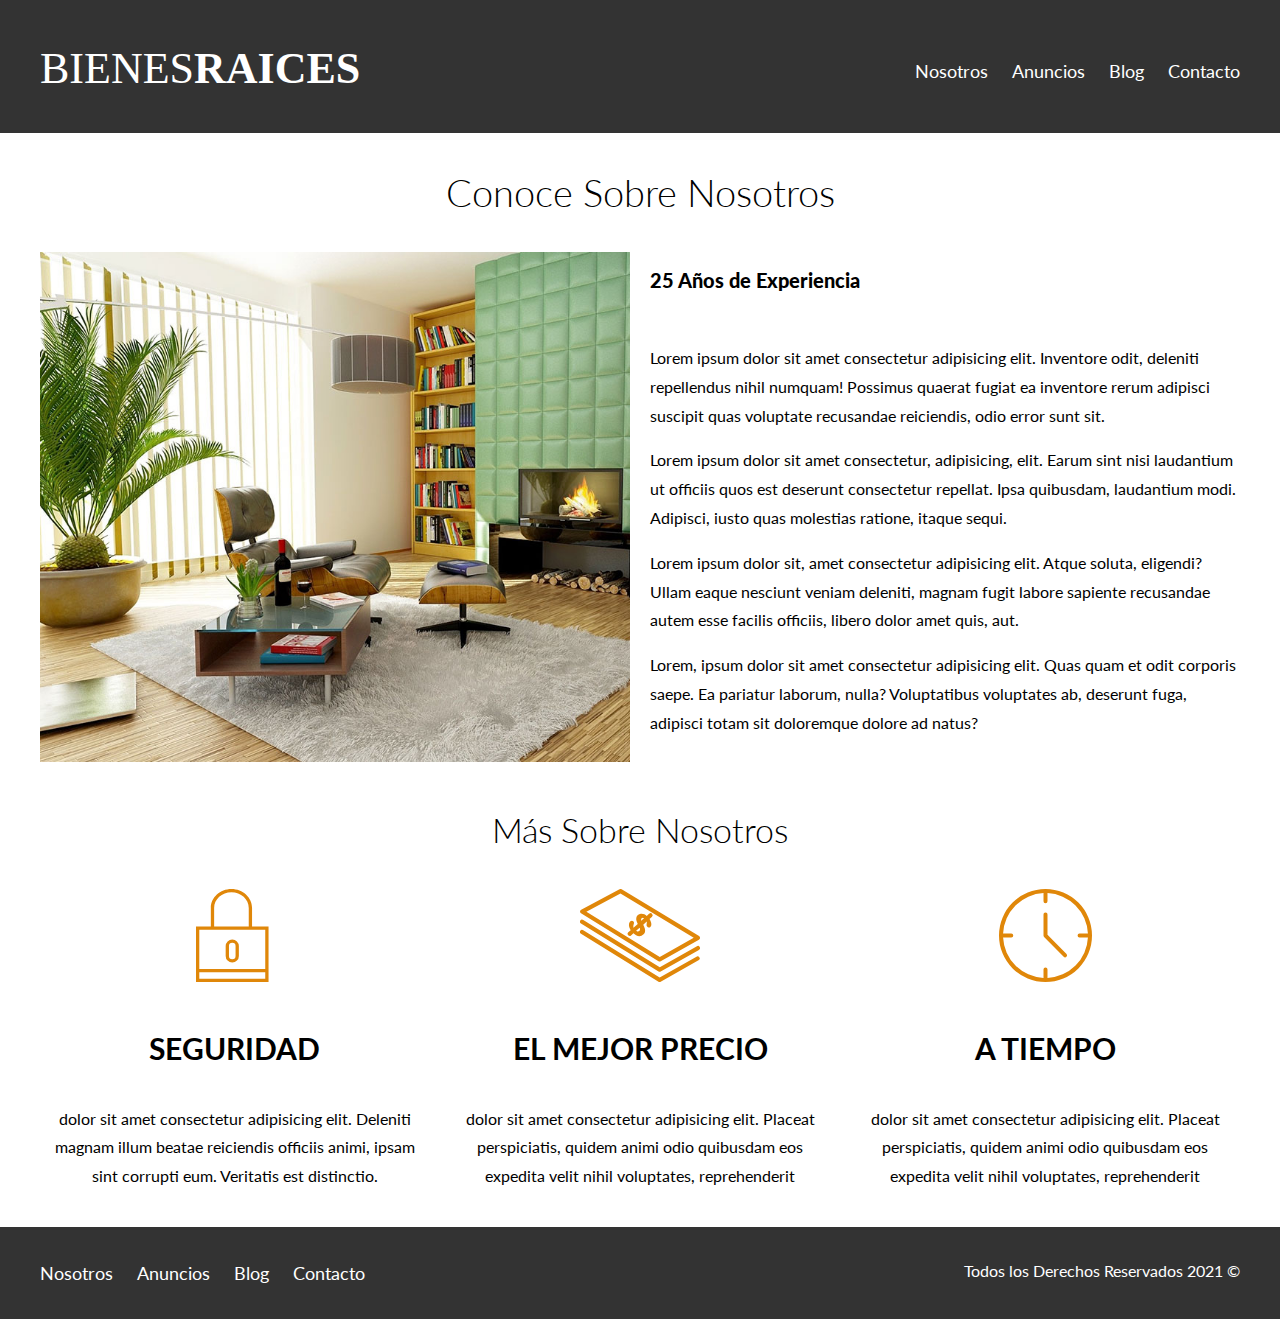
<file: Bienes Raices/nosotros.html>
<!DOCTYPE html>
<html lang="es">
<head>
	<meta charset="UTF-8">
	<meta name="viewport" content="width=device-width, initial-scale=1.0">
	<title>Bienes Raices</title>
	<link rel="preconnect" href="https://fonts.googleapis.com">
	<link rel="preconnect" href="https://fonts.gstatic.com" crossorigin>
	<link href="https://fonts.googleapis.com/css2?family=Lato:wght@300;400;700;900&display=swap" rel="stylesheet">
	<link rel="stylesheet" href="css/normalize.css">
	<link rel="stylesheet" href="css/styles.css">
</head>
<body>
	<header class="site-header">
		<div class="contenedor contenido-header">
			<div class="barra">
				<a href="/">
					<img src="img/logo.svg" alt="Logotipo de Bienes Raices">
				</a>

				<nav class="navegacion">
					<a href="nosotros.html">Nosotros</a>
					<a href="anuncios.html">Anuncios</a>
					<a href="blog.html">Blog</a>
					<a href="contacto.html">Contacto</a>
				</nav>
			</div>

			
		</div> <!-- contenedor -->
	</header>

	<main class="contenedor">
		<h1 class="fw-300 centrar-texto">Conoce Sobre Nosotros</h1>

		<div class="contenido-nosotros">
			<div class="imagen">
				<img src="img/nosotros.jpg" alt="imagen sobre nosotros">
			</div>
			<div class="texto-nosotros">
				<blockquote>25 Años de Experiencia</blockquote>

				<p>Lorem ipsum dolor sit amet consectetur adipisicing elit. Inventore odit, deleniti repellendus nihil numquam! Possimus quaerat fugiat ea inventore rerum adipisci suscipit quas voluptate recusandae reiciendis, odio error sunt sit.</p>

				<p>Lorem ipsum dolor sit amet consectetur, adipisicing, elit. Earum sint nisi laudantium ut officiis quos est deserunt consectetur repellat. Ipsa quibusdam, laudantium modi. Adipisci, iusto quas molestias ratione, itaque sequi.</p>
				<p>Lorem ipsum dolor sit, amet consectetur adipisicing elit. Atque soluta, eligendi? Ullam eaque nesciunt veniam deleniti, magnam fugit labore sapiente recusandae autem esse facilis officiis, libero dolor amet quis, aut.</p>
				<p>Lorem, ipsum dolor sit amet consectetur adipisicing elit. Quas quam et odit corporis saepe. Ea pariatur laborum, nulla? Voluptatibus voluptates ab, deserunt fuga, adipisci totam sit doloremque dolore ad natus?</p>
			</div>
		</div>
	</main>

	<section class="contenedor seccion">
		<h2 class="fw-300 centrar-texto">Más Sobre Nosotros</h2>
		<div class="iconos-nosotros">
			<div class="icono">
				<img src="img/icono1.svg" alt="Icono Seguridad">
				<h3>Seguridad</h3>
				<p>dolor sit amet consectetur adipisicing elit. Deleniti magnam illum beatae reiciendis officiis animi, ipsam sint corrupti eum. Veritatis est distinctio.</p>
			</div>
			<div class="icono">
				<img src="img/icono2.svg" alt="Icono Mejor Precio">
				<h3>El Mejor Precio</h3>
				<p>dolor sit amet consectetur adipisicing elit. Placeat perspiciatis, quidem animi odio quibusdam eos expedita velit nihil voluptates, reprehenderit </p>
			</div>
			<div class="icono">
				<img src="img/icono3.svg" alt="Icono A Tiempo">
				<h3>A Tiempo</h3>
				<p>dolor sit amet consectetur adipisicing elit. Placeat perspiciatis, quidem animi odio quibusdam eos expedita velit nihil voluptates, reprehenderit </p>
			</div>
		</div>
	</section>
	
	<footer class="site-footer seccion">
		<div class="contenedor contenedor-footer">
			<nav class="navegacion">
				<a href="nosotros.html">Nosotros</a>
				<a href="anuncios.html">Anuncios</a>
				<a href="blog.html">Blog</a>
				<a href="contacto.html">Contacto</a>
			</nav>
			<p class="copyright">Todos los Derechos Reservados 2021 &copy;</p>
		</div>
	</footer>
</body>
</html>
</file>
<file: css/styles.css>
html {
	box-sizing: border-box;   /*sniped*/
	font-size: 62.5%; /*Reset para REMS - 62.5% = 10px de 16px*/
}
*, *:before, *:after {  
  box-sizing: inherit;  /*sniped*/
}



body{
	font-family: 'Lato', sans-serif;
	font-size: 1.6rem;
	line-height: 1.8;
}

/*Globales*/


img {
	max-width: 100%; /*para imganes responsive*/
}

.contenedor{
	width: 95%;
	max-width: 120rem;
	margin: 0 auto 0 auto;
}

h1 {
	font-size: 3.8rem;
}

h2 {
	font-size: 3.4rem;
}

h3 {
	font-size: 3rem;
}

h4 {
	font-size: 2.6rem;
}

/*Utilidades*/
.seccion {
	margin-top: 2rem;
	margin-bottom: 2rem;
}

.fw-300 {
	font-weight: 300;
}

.centrar-texto {
	text-align: center;
}

.d-block {
	display: block!important;
}
/*Botones*/
.boton {
	color: #ffffff;
	font-weight: 700;
	text-decoration: none;
	font-size: 1.8rem;
	padding: 1rem 3rem;
	margin-top: 3rem;
	display: inline-block;
	text-align: center;
	border: none;
	display: block;
	flex: 0 0 100%;
}

@media (min-width: 768px) {                    
  .boton {
  	display: inline-block;
  	flex: 0 0 auto;	
  }
} 

.boton:hover {
	cursor: pointer;
}

.boton-amarillo {
	background-color: #e08709;

}

.boton-verde {
	background-color: #71b100;
}


/*Header*/
.site-header {
	background-color:  #333333;
	padding: 1rem 0 3rem 0;
}

.site-header.inicio {
	background-image: url(../img/header.jpg);
	background-position: center,center;
	background-size: cover;
	height: 100vh;
	min-height: 60rem;
}

.contenido-header {
	height: 100%;
	display: flex;
	flex-direction: column;
	justify-content: space-between;
	text-align: center;
}
@media (min-width: 768px) {                    
  .contenido-header {
  	text-align: left;
  }
} 
.contenido-header h1 {
	color: #ffffff;
	padding-bottom: 2rem;
	max-width: 60rem;
}

/*flex box*/

.barra{
	padding-top: 3rem;
}

@media (min-width: 768px) {                    
  .barra{
	display: flex;
	justify-content: space-between;
	align-items: center;
	}
} 
/*navegacion*/

.navegacion a {
	color: #ffffff;
	text-decoration: none;
	font-size: 2.2rem;
	display: block;
}
@media (min-width: 768px) {                    
  .navegacion a {
  	display: inline-block;
  	font-size: 1.8rem;
		margin-right: 2rem; /*2rem = 20px*/
  }
  .navegacion a:last-of-type {
	margin: 0;
	}
} 
.navegacion a:hover {
	color: #71B100;
}



/*Iconos Nosotrso*/
@media (min-width: 768px) {                    
  .iconos-nosotros {
	display: flex;
	justify-content: space-between;
	}
} 

.icono {
	text-align: center;
}
@media (min-width: 768px) {                    
  .icono {
		flex-basis: calc(33.3% - 1rem);
  }
} 

.icono h3 {
	text-transform: uppercase;
}

/*Anuncios*/

@media (min-width: 768px) {                    
  .contenedor-anuncios {
		display: flex;
		justify-content: space-between;
		flex-wrap: wrap;   /*anuncios*/
	}
} 


.anuncio {
	border: 1px solid #b5b5b5;
	background-color: #f5f5f5;
	margin-bottom: 2rem;
}
@media (min-width: 768px) {                    
  .anuncio {
  	flex: 0 0 calc(33.3% - 1rem);
/*	flex-grow: 0;
	flex-shrink: 0;  
	flex-basis: calc(33.3% - 1rem);*/
	/*border-style: solid;
	border-color: #b5b5b5;
	border-width: 1px;*/
  }
} 

.contenido-anuncio {
	padding: 2rem;
}

.contenido-anuncio h3, 
.contenido-anuncio p {
	margin: 0;
}

.precio {
	color: #71b100;
	font-weight: 700;
}

.iconos-caracteristicas {
	list-style: none;
	padding: 0;
	display:  flex;
	justify-content: space-evenly;
	flex: 1;
	max-width: 50rem;
}

.iconos-caracteristicas li {
	/*flex: 1;*/
	display: flex;
}

.iconos-caracteristicas li img {
	margin-right: 2rem;
}

/*default
p font-weight: 400
h1 font-weight: 700*/

.ver-todas {
	display: flex;
	justify-content: flex-end;
}

/*contacto home*/

.imagen-contacto {
	background-image: url(../img/encuentra.jpg);
	background-position: center center;
	background-size: cover;
	height: 40rem;
	display: flex;
	align-items: center;

}

.contenido-contacto {
	flex: 0 0 95%;
	color: #ffffff;
}

.contenido-contacto p {
	font-size: 1.8rem;
}

/*Seccion Inferior*/

@media (min-width: 768px) {                    
  .seccion-inferior {
	display: flex;
	justify-content: space-between;
	}
} 

.seccion-inferior .blog {
	flex-basis: 60%;
}

.seccion-inferior .testimoniales {
	flex-basis: calc(40% - 2rem);
}

.entrada-blog {
	margin-bottom: 2rem;
}
@media (min-width: 768px) {                    
  .entrada-blog {
	display: flex;
	justify-content: space-between;
  }
} 

.entrada-blog:last-of-type {
	margin-bottom: 0;
}

@media (min-width: 768px) {                    
  .entrada-blog .imagen {
		flex-basis: 40%;
	}

	.entrada-blog .texto-entrada {
		flex-basis: calc(60% - 3rem);
	}
} 

.texto-entrada a {
	color: #000000;
	text-decoration: none;
}

.texto-entrada h4 {
	margin: 0;
	line-height: 1.4;
}

.texto-entrada h4::after {
	content: '';
	display: block;
	width: 15rem;
	height: .5rem;
	background-color: #71b100;
	margin-top: 1rem;
}

.texto-entrada span {
	color: #e08709;
}

/*Testimoniales*/

.testimonial {
	background-color: #71b100;
	font-size: 2.4rem;
	padding: 2rem;
	color: #ffffff;
	border-radius: 2rem;
}

.testimonial p {
	text-align: right;
}

.testimonial blockquote::before {
	content: '';
	background-image: url(../img/comilla.svg);
	width: 5rem;
	height: 5rem;
	position: absolute;
	left: -2rem;
	top: -2.3rem;
}

.testimonial blockquote {
	position: relative;
	padding-left: 5rem;
	font-weight: 300;
}

/*Footer*/

.site-footer {
	background-color: #333333;
	margin: 0;
}

.contenedor-footer {
	padding: 3rem 0;
	text-align: center;
}

@media (min-width: 768px) {                    
  .contenedor-footer {
  	display: flex;
		justify-content: space-between;
  }
} 
.site-footer nav{
	display: none;
}
@media (min-width: 768px) {                    
  .site-footer nav {
  	display: block;
  }
} 
.copyright {
	margin: 0;
	color: #ffffff;
}

/*INTERNAS*/
/*Nosotros*/
@media (min-width: 768px) {                    
  .contenido-nosotros {
		display: grid;
		/*grid-template-columns: 50% 50%;*/
		grid-template-columns: repeat(2, 1fr);
		grid-column-gap: 2rem;
	}
} 


.texto-nosotros blockquote {
	font-weight: 900;
	font-size: 2rem;
	margin: 0;
	padding: 1rem 0 3rem 0;
}

.contenido-centrado {
	max-width: 80rem;
}

.resumen-propiedad {
	display: flex;
	justify-content: space-between;
	align-items: center;
}

/*contacto*/
form p {
	font-size: 1.2rem;
	color: #4f4f4f;
	margin: 2rem 0 0 0;
}

legend {
	font-size: 2.4rem;
	color: #4f4f4f;
}

label {
	font-weight: 700;
	text-transform: uppercase;
	display: block;		
}

/*input[type="text"],
input[type="email"]{
	padding: 1rem;
	display: block;
	width: 100%;
	background-color: #e1e1e1e1;
	margin-bottom: 2rem;
	border: none;
	border-radius: 1rem;

}*/

input:not([type="submit"]),
textarea,
select {
	padding: 1rem;
	display: block;
	width: 100%;
	background-color: #e1e1e1e1;
	margin-bottom: 2rem;
	border: none;
	border-radius: 1rem;
}

input[type="radio"] {
	width: auto;
	margin: 0;
}

select {
	-webkit-appearance:  none;
	appearance:  none;
}

textarea {
	height: 40rem;
}

.forma-contacto {
	max-width: 30rem;
	display: flex;
	justify-content: space-between;
	align-items: center;
}
</file>
<file: Bienes Raices/css/styles.css>
html {
	box-sizing: border-box;   /*sniped*/
	font-size: 62.5%; /*Reset para REMS - 62.5% = 10px de 16px*/
}
*, *:before, *:after {  
  box-sizing: inherit;  /*sniped*/
}



body{
	font-family: 'Lato', sans-serif;
	font-size: 1.6rem;
	line-height: 1.8;
}

/*Globales*/


img {
	max-width: 100%; /*para imganes responsive*/
}

.contenedor{
	max-width: 120rem;
	margin: 0 auto 0 auto;
}

h1 {
	font-size: 3.8rem;
}

h2 {
	font-size: 3.4rem;
}

h3 {
	font-size: 3rem;
}

h4 {
	font-size: 2.6rem;
}

/*Utilidades*/
.seccion {
	margin-top: 2rem;
	margin-bottom: 2rem;
}

.fw-300 {
	font-weight: 300;
}

.centrar-texto {
	text-align: center;
}

.d-block {
	display: block!important;
}
/*Botones*/
.boton {
	color: #ffffff;
	font-weight: 700;
	text-decoration: none;
	font-size: 1.8rem;
	padding: 1rem 3rem;
	margin-top: 3rem;
	display: inline-block;
	text-align: center;
	border: none;
}

.boton:hover {
	cursor: pointer;
}

.boton-amarillo {
	background-color: #e08709;

}

.boton-verde {
	background-color: #71b100;
}


/*Header*/
.site-header {
	background-color:  #333333;
	padding: 1rem 0 3rem 0;
}

.site-header.inicio {
	background-image: url(../img/header.jpg);
	background-position: center,center;
	background-size: cover;
	height: 100vh;
	min-height: 60rem;
}

.contenido-header {
	height: 100%;
	display: flex;
	flex-direction: column;
	justify-content: space-between;
}

.contenido-header h1 {
	color: #ffffff;
	padding-bottom: 2rem;
	max-width: 60rem;
}

/*flex box*/

.barra{
	display: flex;
	justify-content: space-between;
	align-items: center;
	padding-top: 3rem;
}

/*navegacion*/

.navegacion a {
	color: #ffffff;
	text-decoration: none;
	font-size: 1.8rem;
	margin-right: 2rem; /*2rem = 20px*/
}
.navegacion a:hover {
	color: #71B100;
}

.navegacion a:last-of-type {
	margin: 0;
}

/*Iconos Nosotrso*/

.iconos-nosotros {
	display: flex;
	justify-content: space-between;
}

.icono {
	flex-basis: calc(33.3% - 1rem);
	text-align: center;
}

.icono h3 {
	text-transform: uppercase;
}

/*Anuncios*/

.contenedor-anuncios {
	display: flex;
	justify-content: space-between;
	flex-wrap: wrap;   /*anuncios*/
}

.anuncio {
	flex: 0 0 calc(33.3% - 1rem);
/*	flex-grow: 0;
	flex-shrink: 0;  
	flex-basis: calc(33.3% - 1rem);*/
	/*border-style: solid;
	border-color: #b5b5b5;
	border-width: 1px;*/
	border: 1px solid #b5b5b5;
	background-color: #f5f5f5;
	margin-bottom: 2rem;
}

.contenido-anuncio {
	padding: 2rem;
}

.contenido-anuncio h3, 
.contenido-anuncio p {
	margin: 0;
}

.precio {
	color: #71b100;
	font-weight: 700;
}

.iconos-caracteristicas {
	list-style: none;
	padding: 0;
	display:  flex;
	justify-content: space-evenly;
	flex: 1;
	max-width: 50rem;
}

.iconos-caracteristicas li {
	/*flex: 1;*/
	display: flex;
}

.iconos-caracteristicas li img {
	margin-right: 2rem;
}

/*default
p font-weight: 400
h1 font-weight: 700*/

.ver-todas {
	display: flex;
	justify-content: flex-end;
}

/*contacto home*/

.imagen-contacto {
	background-image: url(../img/encuentra.jpg);
	background-position: center center;
	background-size: cover;
	height: 40rem;
	display: flex;
	align-items: center;

}

.contenido-contacto {
	flex: 1;
	color: #ffffff;
}

.contenido-contacto p {
	font-size: 1.8rem;
}

/*Seccion Inferior*/

.seccion-inferior {
	display: flex;
	justify-content: space-between;
}

.seccion-inferior .blog {
	flex-basis: 60%;
}

.seccion-inferior .testimoniales {
	flex-basis: calc(40% - 2rem);
}

.entrada-blog {
	display: flex;
	justify-content: space-between;
	margin-bottom: 2rem;
}

.entrada-blog:last-of-type {
	margin-bottom: 0;
}

.entrada-blog .imagen {
	flex-basis: 40%;
}

.entrada-blog .texto-entrada {
	flex-basis: calc(60% - 3rem);
}

.texto-entrada a {
	color: #000000;
	text-decoration: none;
}

.texto-entrada h4 {
	margin: 0;
	line-height: 1.4;
}

.texto-entrada h4::after {
	content: '';
	display: block;
	width: 15rem;
	height: .5rem;
	background-color: #71b100;
	margin-top: 1rem;
}

.texto-entrada span {
	color: #e08709;
}

/*Testimoniales*/

.testimonial {
	background-color: #71b100;
	font-size: 2.4rem;
	padding: 2rem;
	color: #ffffff;
	border-radius: 2rem;
}

.testimonial p {
	text-align: right;
}

.testimonial blockquote::before {
	content: '';
	background-image: url(../img/comilla.svg);
	width: 5rem;
	height: 5rem;
	position: absolute;
	left: -2rem;
	top: -2.3rem;
}

.testimonial blockquote {
	position: relative;
	padding-left: 5rem;
	font-weight: 300;
}

/*Footer*/

.site-footer {
	background-color: #333333;
	margin: 0;
}

.contenedor-footer {
	padding: 3rem 0;
	display: flex;
	justify-content: space-between;
}

.copyright {
	margin: 0;
	color: #ffffff;
}

/*INTERNAS*/

.contenido-nosotros {
	display: grid;
	/*grid-template-columns: 50% 50%;*/
	grid-template-columns: repeat(2, 1fr);
	grid-column-gap: 2rem;
}

.texto-nosotros blockquote {
	font-weight: 900;
	font-size: 2rem;
	margin: 0;
	padding: 1rem 0 3rem 0;
}

.contenido-centrado {
	max-width: 80rem;
}

.resumen-propiedad {
	display: flex;
	justify-content: space-between;
	align-items: center;
}

/*contacto*/
form p {
	font-size: 1.2rem;
	color: #4f4f4f;
	margin: 2rem 0 0 0;
}

legend {
	font-size: 2.4rem;
	color: #4f4f4f;
}

label {
	font-weight: 700;
	text-transform: uppercase;
	display: block;		
}

/*input[type="text"],
input[type="email"]{
	padding: 1rem;
	display: block;
	width: 100%;
	background-color: #e1e1e1e1;
	margin-bottom: 2rem;
	border: none;
	border-radius: 1rem;

}*/

input:not([type="submit"]),
textarea,
select {
	padding: 1rem;
	display: block;
	width: 100%;
	background-color: #e1e1e1e1;
	margin-bottom: 2rem;
	border: none;
	border-radius: 1rem;
}

input[type="radio"] {
	width: auto;
	margin: 0;
}

select {
	-webkit-appearance:  none;
	appearance:  none;
}

textarea {
	height: 40rem;
}

.forma-contacto {
	max-width: 30rem;
	display: flex;
	justify-content: space-between;
	align-items: center;
}
</file>
